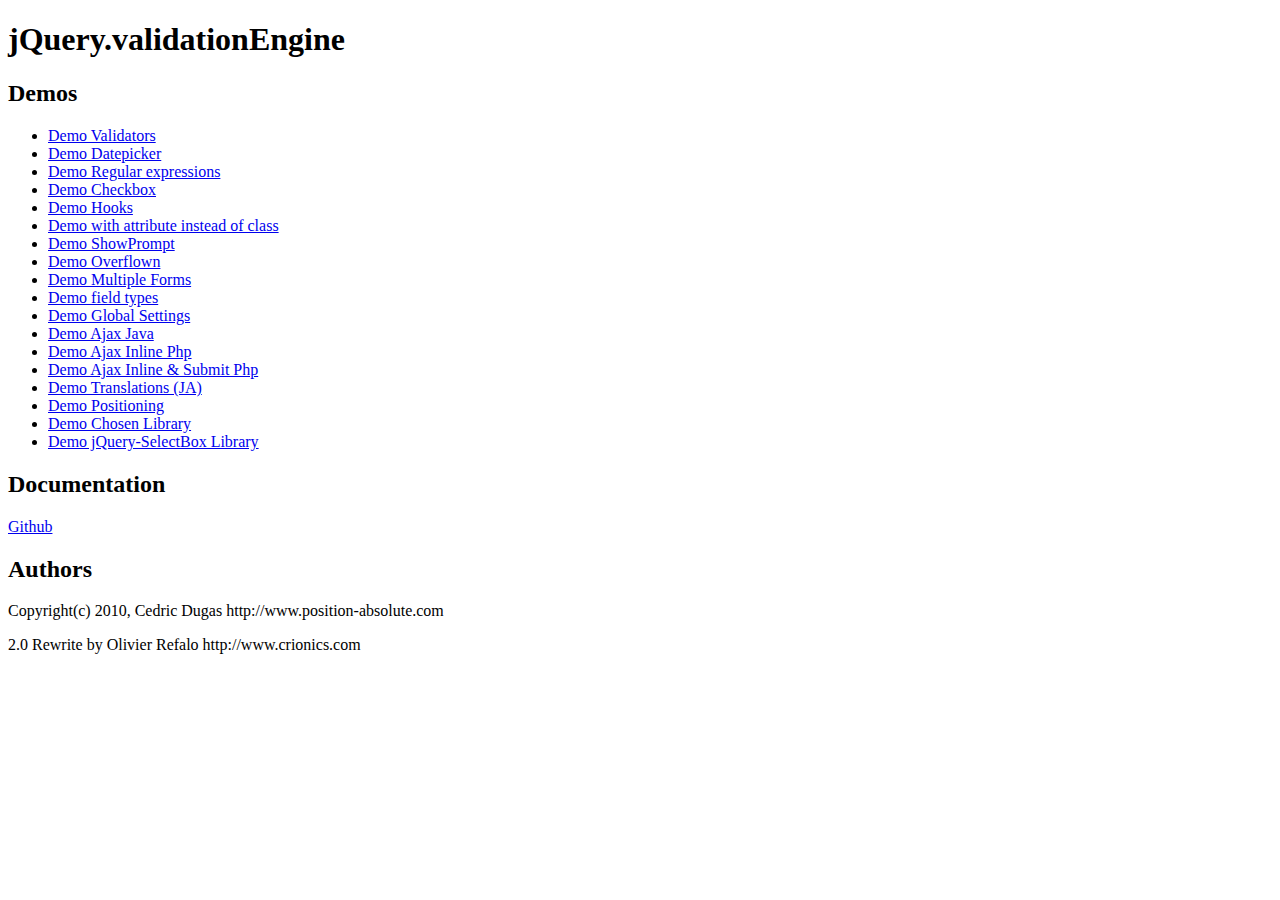
<file: class/jQuery-Validation-Engine/index.html>
<!DOCTYPE html PUBLIC "-//W3C//DTD XHTML 1.0 Strict//EN" "http://www.w3.org/TR/xhtml1/DTD/xhtml1-strict.dtd">
<html>
<head>
	<meta http-equiv="Content-type" content="text/html; charset=utf-8" />
	<title>JQuery Validation Engine</title>
</head>
<body>
	<h1>jQuery.validationEngine</h1>
	<h2>Demos</h2>
	<ul>
		<li>
			<a href="demos/demoValidators.html">Demo Validators</a>
		</li>
		<li>
			<a href="demos/demoDatepicker.html">Demo Datepicker</a>
		</li>
		<li>
			<a href="demos/demoRegExp.html">Demo Regular expressions</a>
		</li>
		<li>
			<a href="demos/demoCheckBox.html">Demo Checkbox</a>
		</li>
		<li>
			<a href="demos/demoHooks.html">Demo Hooks</a>
		</li>
		<li>
			<a href="demos/demoAttr.html">Demo with attribute instead of class</a>
		</li>
		<li>
			<a href="demos/demoShowPrompt.html">Demo ShowPrompt</a>
		</li>
		<li>
			<a href="demos/demoOverflown.html">Demo Overflown</a>
		</li>
		<li>
			<a href="demos/demoMultipleForms.html">Demo Multiple Forms</a>
		</li>
		<li>
			<a href="demos/demoFieldTypes.html">Demo field types</a>
		</li>		
		<li>
			<a href="demos/demoGlobalSettings.html">Demo Global Settings</a>
		</li>
		<li>
			<a href="demos/demoAjaxJAVA.html">Demo Ajax Java</a>
		</li>
		<li>
			<a href="demos/demoAjaxInlinePHP.html">Demo Ajax Inline Php</a>
		</li>
		<li>
			<a href="demos/demoAjaxSubmitPHP.html">Demo Ajax Inline & Submit Php</a>
		</li>
		<li>
			<a href="demos/demoValidators.ja.html">Demo Translations (JA)</a>
		</li>
		<li>
			<a href="demos/demoPositioning.html">Demo Positioning</a>
		</li>
		<li>
			<a href="demos/demoChosenLibrary.html">Demo Chosen Library</a>
		</li>
		<li>
			<a href="demos/demoSelectBoxLibrary.html">Demo jQuery-SelectBox Library</a>
		</li>
	</ul>
	<h2>Documentation</h2>
	<a href="https://github.com/posabsolute/jQuery-Validation-Engine">Github</a>
	<h2>Authors</h2>
	<p>
		Copyright(c) 2010, Cedric Dugas http://www.position-absolute.com
	</p>
	<p>
		2.0 Rewrite by Olivier Refalo http://www.crionics.com
	</p>
</body>
</html>
</file>
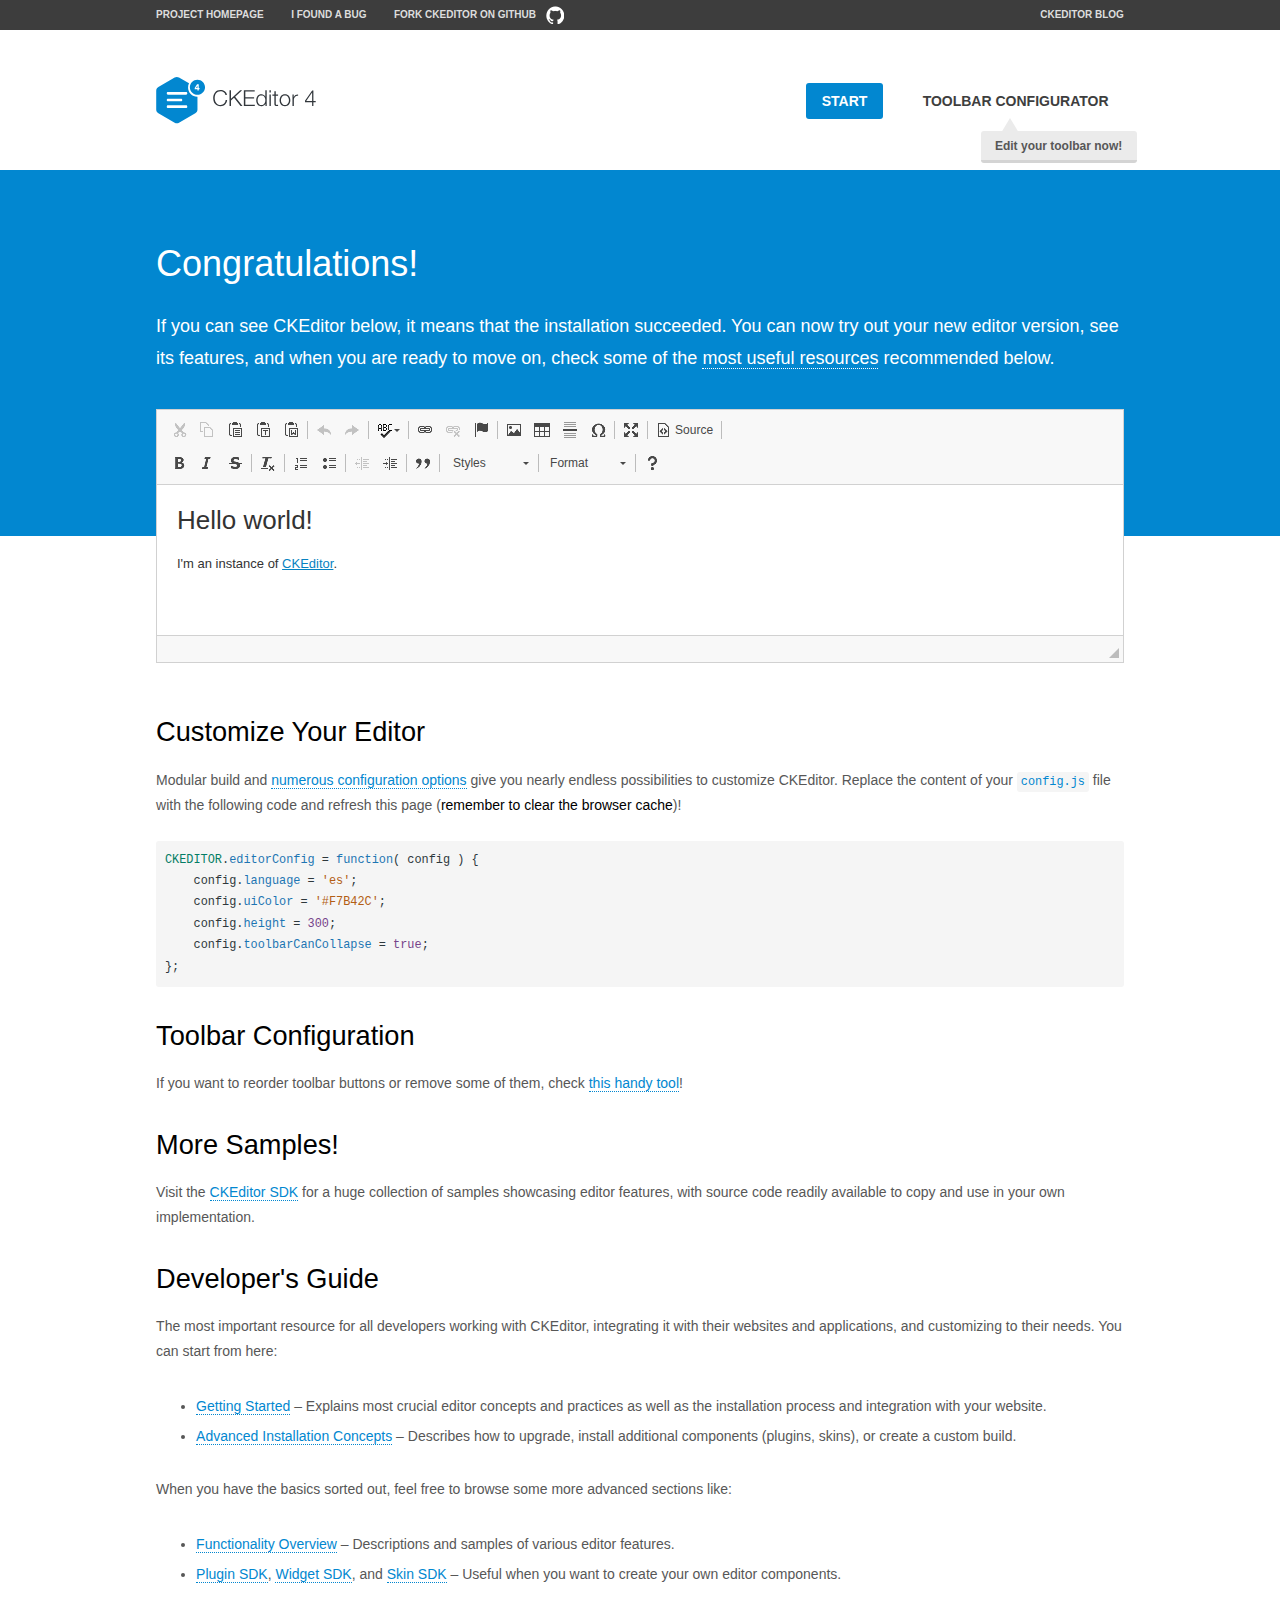
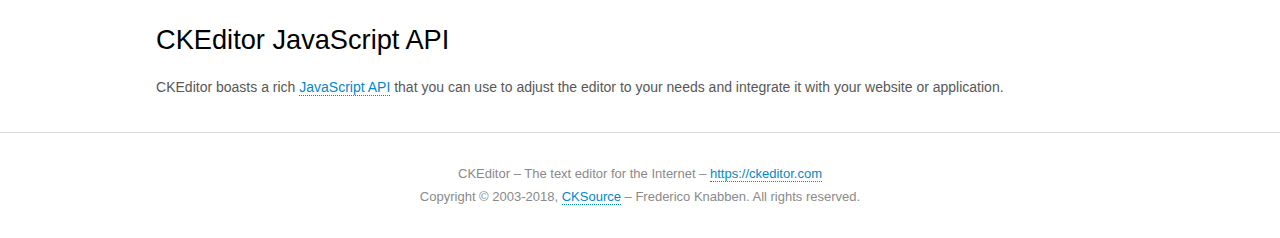
<file: class/ckeditor/samples/index.html>
<!DOCTYPE html>
<!--
Copyright (c) 2003-2018, CKSource - Frederico Knabben. All rights reserved.
For licensing, see LICENSE.md or https://ckeditor.com/legal/ckeditor-oss-license
-->
<html>
<head>
	<meta charset="utf-8">
	<title>CKEditor Sample</title>
	<script src="../ckeditor.js"></script>
	<script src="js/sample.js"></script>
	<link rel="stylesheet" href="css/samples.css">
	<link rel="stylesheet" href="toolbarconfigurator/lib/codemirror/neo.css">
</head>
<body id="main">

<nav class="navigation-a">
	<div class="grid-container">
		<ul class="navigation-a-left grid-width-70">
			<li><a href="https://ckeditor.com/ckeditor-4/">Project Homepage</a></li>
			<li><a href="https://github.com/ckeditor/ckeditor-dev/issues">I found a bug</a></li>
			<li><a href="http://github.com/ckeditor/ckeditor-dev" class="icon-pos-right icon-navigation-a-github">Fork CKEditor on GitHub</a></li>
		</ul>
		<ul class="navigation-a-right grid-width-30">
			<li><a href="https://ckeditor.com/blog/">CKEditor Blog</a></li>
		</ul>
	</div>
</nav>

<header class="header-a">
	<div class="grid-container">
		<h1 class="header-a-logo grid-width-30">
			<a href="index.html"><img src="img/logo.svg" onerror="this.src='img/logo.png'; this.onerror=null;" alt="CKEditor Sample"></a>
		</h1>

		<nav class="navigation-b grid-width-70">
			<ul>
				<li><a href="index.html" class="button-a button-a-background">Start</a></li>
				<li><a href="toolbarconfigurator/index.html" class="button-a">Toolbar configurator <span class="balloon-a balloon-a-nw">Edit your toolbar now!</span></a></li>
			</ul>
		</nav>
	</div>
</header>

<main>
	<div class="adjoined-top">
		<div class="grid-container">
			<div class="content grid-width-100">
				<h1>Congratulations!</h1>
				<p>
					If you can see CKEditor below, it means that the installation succeeded.
					You can now try out your new editor version, see its features, and when you are ready to move on, check some of the <a href="#sample-customize">most useful resources</a> recommended below.
				</p>
			</div>
		</div>
	</div>
	<div class="adjoined-bottom">
		<div class="grid-container">
			<div class="grid-width-100">
				<div id="editor">
					<h1>Hello world!</h1>
					<p>I'm an instance of <a href="https://ckeditor.com">CKEditor</a>.</p>
				</div>
			</div>
		</div>
	</div>

	<div class="grid-container">
		<div class="content grid-width-100">
			<section id="sample-customize">
				<h2>Customize Your Editor</h2>
				<p>Modular build and <a href="https://docs.ckeditor.com/ckeditor4/docs/#!/guide/dev_configuration">numerous configuration options</a> give you nearly endless possibilities to customize CKEditor. Replace the content of your <code><a href="../config.js">config.js</a></code> file with the following code and refresh this page (<strong>remember to clear the browser cache</strong>)!</p>
		<pre class="cm-s-neo CodeMirror"><code><span style="padding-right: 0.1px;"><span class="cm-variable">CKEDITOR</span>.<span class="cm-property">editorConfig</span> <span class="cm-operator">=</span> <span class="cm-keyword">function</span>( <span class="cm-def">config</span> ) {</span>
<span style="padding-right: 0.1px;"><span class="cm-tab">	</span><span class="cm-variable-2">config</span>.<span class="cm-property">language</span> <span class="cm-operator">=</span> <span class="cm-string">'es'</span>;</span>
<span style="padding-right: 0.1px;"><span class="cm-tab">	</span><span class="cm-variable-2">config</span>.<span class="cm-property">uiColor</span> <span class="cm-operator">=</span> <span class="cm-string">'#F7B42C'</span>;</span>
<span style="padding-right: 0.1px;"><span class="cm-tab">	</span><span class="cm-variable-2">config</span>.<span class="cm-property">height</span> <span class="cm-operator">=</span> <span class="cm-number">300</span>;</span>
<span style="padding-right: 0.1px;"><span class="cm-tab">	</span><span class="cm-variable-2">config</span>.<span class="cm-property">toolbarCanCollapse</span> <span class="cm-operator">=</span> <span class="cm-atom">true</span>;</span>
<span style="padding-right: 0.1px;">};</span></code></pre>
			</section>

			<section>
				<h2>Toolbar Configuration</h2>
				<p>If you want to reorder toolbar buttons or remove some of them, check <a href="toolbarconfigurator/index.html">this handy tool</a>!</p>
			</section>

			<section>
				<h2>More Samples!</h2>
				<p>Visit the <a href="https://sdk.ckeditor.com">CKEditor SDK</a> for a huge collection of samples showcasing editor features, with source code readily available to copy and use in your own implementation.</p>
			</section>

			<section>
				<h2>Developer's Guide</h2>
				<p>The most important resource for all developers working with CKEditor, integrating it with their websites and applications, and customizing to their needs. You can start from here:</p>
				<ul>
					<li><a href="https://docs.ckeditor.com/ckeditor4/docs/#!/guide/dev_installation">Getting Started</a> &ndash; Explains most crucial editor concepts and practices as well as the installation process and integration with your website.</li>
					<li><a href="https://docs.ckeditor.com/ckeditor4/docs/#!/guide/dev_advanced_installation">Advanced Installation Concepts</a> &ndash; Describes how to upgrade, install additional components (plugins, skins), or create a custom build.</li>
				</ul>
					<p>When you have the basics sorted out, feel free to browse some more advanced sections like:</p>
				<ul>
					<li><a href="https://docs.ckeditor.com/ckeditor4/docs/#!/guide/dev_features">Functionality Overview</a> &ndash; Descriptions and samples of various editor features.</li>
					<li><a href="https://docs.ckeditor.com/ckeditor4/docs/#!/guide/plugin_sdk_intro">Plugin SDK</a>, <a href="https://docs.ckeditor.com/ckeditor4/docs/#!/guide/widget_sdk_intro">Widget SDK</a>, and <a href="https://docs.ckeditor.com/ckeditor4/docs/#!/guide/skin_sdk_intro">Skin SDK</a> &ndash; Useful when you want to create your own editor components.</li>
				</ul>
			</section>

			<section>
				<h2>CKEditor JavaScript API</h2>
				<p>CKEditor boasts a rich <a href="https://docs.ckeditor.com/ckeditor4/docs/#!/api">JavaScript API</a> that you can use to adjust the editor to your needs and integrate it with your website or application.</p>
			</section>
		</div>
	</div>
</main>

<footer class="footer-a grid-container">
	<div class="grid-container">
		<p class="grid-width-100">
			CKEditor &ndash; The text editor for the Internet &ndash; <a class="samples" href="https://ckeditor.com/">https://ckeditor.com</a>
		</p>
		<p class="grid-width-100" id="copy">
			Copyright &copy; 2003-2018, <a class="samples" href="https://cksource.com/">CKSource</a> &ndash; Frederico Knabben. All rights reserved.
		</p>
	</div>
</footer>
<script>
	initSample();
</script>

</body>
</html>
</file>
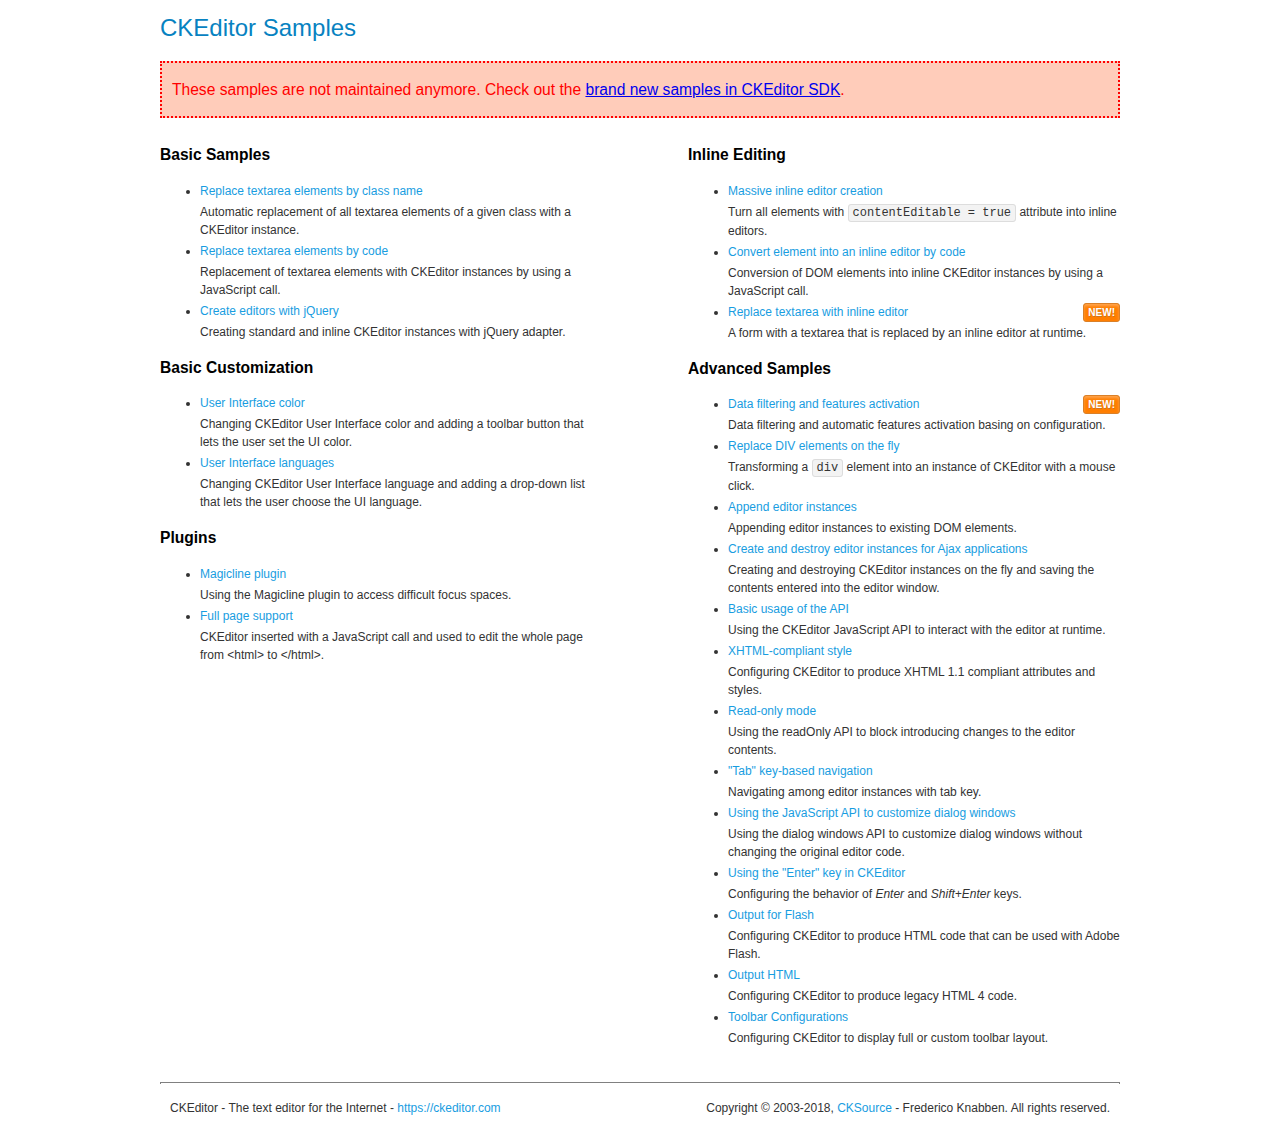
<file: class/ckeditor/samples/old/index.html>
<!DOCTYPE html>
<!--
Copyright (c) 2003-2018, CKSource - Frederico Knabben. All rights reserved.
For licensing, see LICENSE.md or https://ckeditor.com/legal/ckeditor-oss-license
-->
<html>
<head>
	<meta charset="utf-8">
	<title>CKEditor Samples</title>
	<link rel="stylesheet" href="sample.css">
</head>
<body>
	<h1 class="samples">
		CKEditor Samples
	</h1>
	<div class="warning deprecated">
		These samples are not maintained anymore. Check out the <a href="https://sdk.ckeditor.com/">brand new samples in CKEditor SDK</a>.
	</div>
	<div class="twoColumns">
		<div class="twoColumnsLeft">
			<h2 class="samples">
				Basic Samples
			</h2>
			<dl class="samples">
				<dt><a class="samples" href="replacebyclass.html">Replace textarea elements by class name</a></dt>
				<dd>Automatic replacement of all textarea elements of a given class with a CKEditor instance.</dd>

				<dt><a class="samples" href="replacebycode.html">Replace textarea elements by code</a></dt>
				<dd>Replacement of textarea elements with CKEditor instances by using a JavaScript call.</dd>

				<dt><a class="samples" href="jquery.html">Create editors with jQuery</a></dt>
				<dd>Creating standard and inline CKEditor instances with jQuery adapter.</dd>
			</dl>

			<h2 class="samples">
				Basic Customization
			</h2>
			<dl class="samples">
				<dt><a class="samples" href="uicolor.html">User Interface color</a></dt>
				<dd>Changing CKEditor User Interface color and adding a toolbar button that lets the user set the UI color.</dd>

				<dt><a class="samples" href="uilanguages.html">User Interface languages</a></dt>
				<dd>Changing CKEditor User Interface language and adding a drop-down list that lets the user choose the UI language.</dd>
			</dl>


			<h2 class="samples">Plugins</h2>
<dl class="samples">
<dt><a class="samples" href="magicline/magicline.html">Magicline plugin</a></dt>
<dd>Using the Magicline plugin to access difficult focus spaces.</dd>

<dt><a class="samples" href="wysiwygarea/fullpage.html">Full page support</a></dt>
<dd>CKEditor inserted with a JavaScript call and used to edit the whole page from &lt;html&gt; to &lt;/html&gt;.</dd>
</dl>
		</div>
		<div class="twoColumnsRight">
			<h2 class="samples">
				Inline Editing
			</h2>
			<dl class="samples">
				<dt><a class="samples" href="inlineall.html">Massive inline editor creation</a></dt>
				<dd>Turn all elements with <code>contentEditable = true</code> attribute into inline editors.</dd>

				<dt><a class="samples" href="inlinebycode.html">Convert element into an inline editor by code</a></dt>
				<dd>Conversion of DOM elements into inline CKEditor instances by using a JavaScript call.</dd>

				<dt><a class="samples" href="inlinetextarea.html">Replace textarea with inline editor</a> <span class="new">New!</span></dt>
				<dd>A form with a textarea that is replaced by an inline editor at runtime.</dd>

				
			</dl>

			<h2 class="samples">
				Advanced Samples
			</h2>
			<dl class="samples">
				<dt><a class="samples" href="datafiltering.html">Data filtering and features activation</a> <span class="new">New!</span></dt>
				<dd>Data filtering and automatic features activation basing on configuration.</dd>

				<dt><a class="samples" href="divreplace.html">Replace DIV elements on the fly</a></dt>
				<dd>Transforming a <code>div</code> element into an instance of CKEditor with a mouse click.</dd>

				<dt><a class="samples" href="appendto.html">Append editor instances</a></dt>
				<dd>Appending editor instances to existing DOM elements.</dd>

				<dt><a class="samples" href="ajax.html">Create and destroy editor instances for Ajax applications</a></dt>
				<dd>Creating and destroying CKEditor instances on the fly and saving the contents entered into the editor window.</dd>

				<dt><a class="samples" href="api.html">Basic usage of the API</a></dt>
				<dd>Using the CKEditor JavaScript API to interact with the editor at runtime.</dd>

				<dt><a class="samples" href="xhtmlstyle.html">XHTML-compliant style</a></dt>
				<dd>Configuring CKEditor to produce XHTML 1.1 compliant attributes and styles.</dd>

				<dt><a class="samples" href="readonly.html">Read-only mode</a></dt>
				<dd>Using the readOnly API to block introducing changes to the editor contents.</dd>

				<dt><a class="samples" href="tabindex.html">"Tab" key-based navigation</a></dt>
				<dd>Navigating among editor instances with tab key.</dd>


				
<dt><a class="samples" href="dialog/dialog.html">Using the JavaScript API to customize dialog windows</a></dt>
<dd>Using the dialog windows API to customize dialog windows without changing the original editor code.</dd>

<dt><a class="samples" href="enterkey/enterkey.html">Using the &quot;Enter&quot; key in CKEditor</a></dt>
<dd>Configuring the behavior of <em>Enter</em> and <em>Shift+Enter</em> keys.</dd>

<dt><a class="samples" href="htmlwriter/outputforflash.html">Output for Flash</a></dt>
<dd>Configuring CKEditor to produce HTML code that can be used with Adobe Flash.</dd>

<dt><a class="samples" href="htmlwriter/outputhtml.html">Output HTML</a></dt>
<dd>Configuring CKEditor to produce legacy HTML 4 code.</dd>

<dt><a class="samples" href="toolbar/toolbar.html">Toolbar Configurations</a></dt>
<dd>Configuring CKEditor to display full or custom toolbar layout.</dd>

			</dl>
		</div>
	</div>
	<div id="footer">
		<hr>
		<p>
			CKEditor - The text editor for the Internet - <a class="samples" href="https://ckeditor.com/">https://ckeditor.com</a>
		</p>
		<p id="copy">
			Copyright &copy; 2003-2018, <a class="samples" href="https://cksource.com/">CKSource</a> - Frederico Knabben. All rights reserved.
		</p>
	</div>
</body>
</html>
</file>
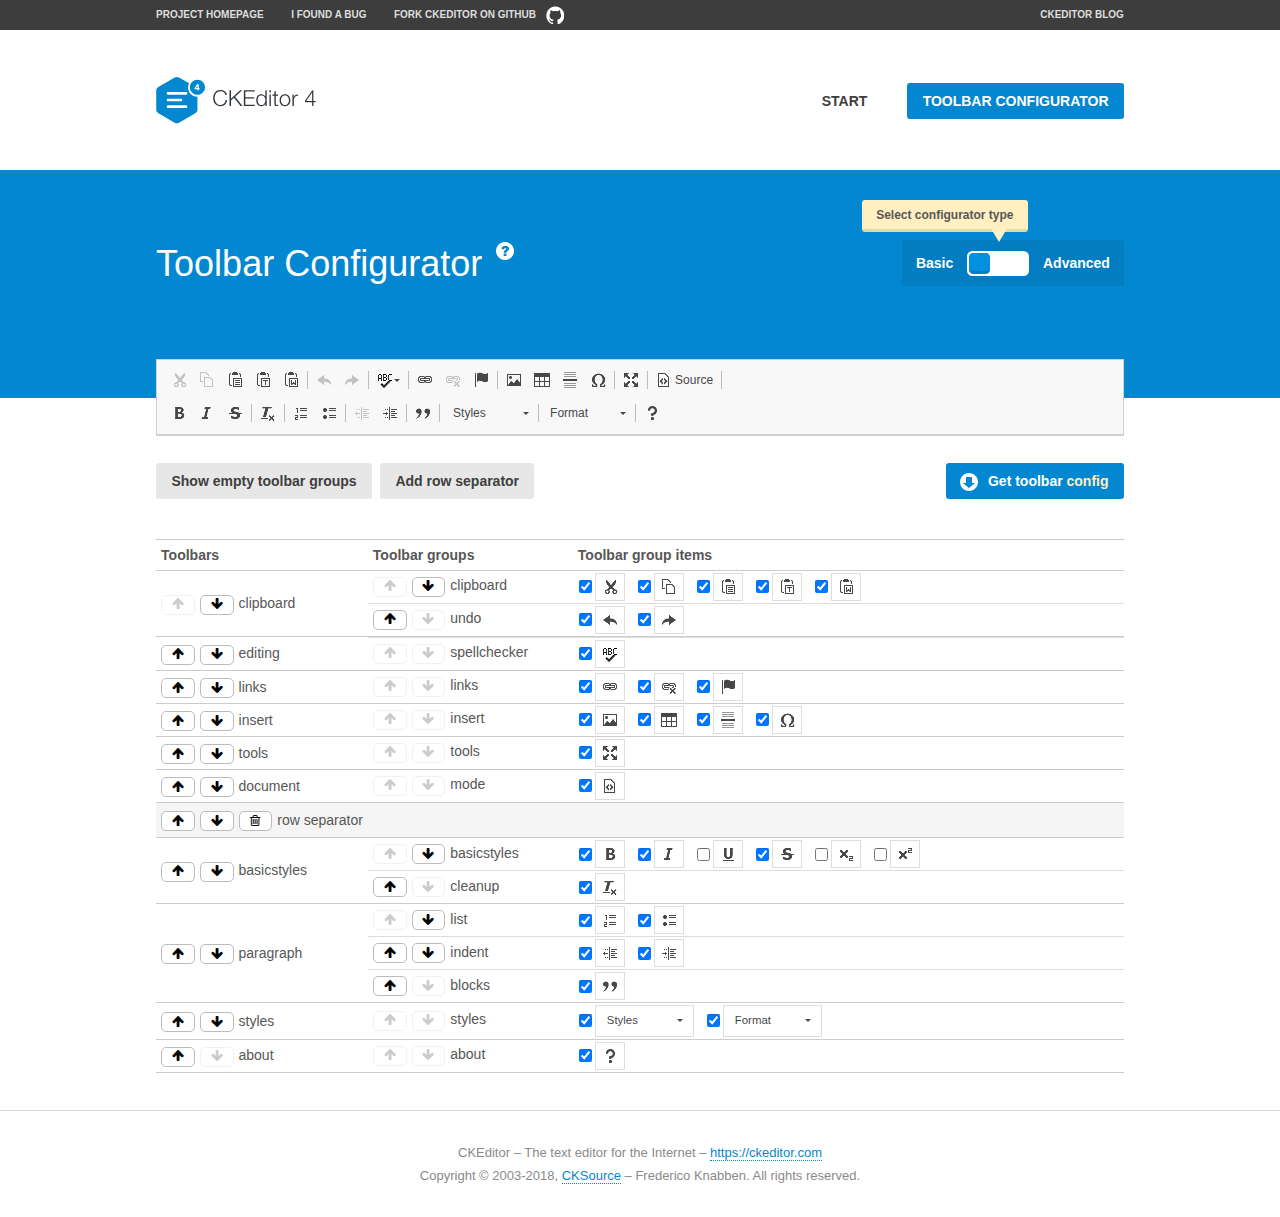
<file: class/ckeditor/samples/toolbarconfigurator/index.html>
<!DOCTYPE html>
<!--
Copyright (c) 2003-2018, CKSource - Frederico Knabben. All rights reserved.
For licensing, see LICENSE.md or https://ckeditor.com/legal/ckeditor-oss-license
-->
<!--[if IE 8]><html class="ie8"><![endif]-->
<!--[if gt IE 8]><html><![endif]-->
<!--[if !IE]><!--><html><!--<![endif]-->
<head>
	<meta charset="utf-8">
	<title>Toolbar Configurator</title>
	<script src="../../ckeditor.js"></script>
	<script>
		if ( CKEDITOR.env.ie && CKEDITOR.env.version < 9 )
			CKEDITOR.tools.enableHtml5Elements( document );
	</script>
	<link rel="stylesheet" href="lib/codemirror/codemirror.css">
	<link rel="stylesheet" href="lib/codemirror/show-hint.css">
	<link rel="stylesheet" href="lib/codemirror/neo.css">
	<link rel="stylesheet" href="css/fontello.css">
	<link rel="stylesheet" href="../css/samples.css">
</head>
<body id="toolbar">

<nav class="navigation-a">
	<div class="grid-container">
		<ul class="navigation-a-left grid-width-70">
			<li><a href="https://ckeditor.com/ckeditor-4/">Project Homepage</a></li>
			<li><a href="https://github.com/ckeditor/ckeditor-dev/issues">I found a bug</a></li>
			<li><a href="http://github.com/ckeditor/ckeditor-dev" class="icon-pos-right icon-navigation-a-github">Fork CKEditor on GitHub</a></li>
		</ul>
		<ul class="navigation-a-right grid-width-30">
			<li><a href="https://ckeditor.com/blog/">CKEditor Blog</a></li>
		</ul>
	</div>
</nav>

<header class="header-a">
	<div class="grid-container">
		<h1 class="header-a-logo grid-width-30">
			<a href="../index.html"><img src="../img/logo.svg" onerror="this.src='../img/logo.png'; this.onerror=null;" alt="CKEditor Logo"></a>
		</h1>
		<nav class="navigation-b grid-width-70">
			<ul>
				<li><a href="../index.html"  class="button-a">Start</a></li>
				<li><a href="index.html"  class="button-a button-a-background">Toolbar configurator</a></li>
			</ul>
		</nav>
	</div>
</header>

<main>
	<div class="adjoined-top">
		<div class="grid-container">
			<div class="content grid-width-100">
				<div class="grid-container-nested">
					<h1 class="grid-width-60">
						Toolbar Configurator
						<a href="#help-content" type="button" title="Configurator help" id="help" class="button-a button-a-background button-a-no-text icon-pos-left icon-question-mark">Help</a>
					</h1>

					<div class="grid-width-40 grid-switch-magic">
						<div class="switch">
							<span class="balloon-a balloon-a-se">Select configurator type</span>
							<input type="radio" name="radio" data-num="1" id="radio-basic" />
							<input type="radio" name="radio" data-num="2" id="radio-advanced" />
							<label data-for="1" for="radio-basic">Basic</label>
							<span class="switch-inner">
								<span class="handler"></span>
							</span>
							<label data-for="2" for="radio-advanced">Advanced</label>
						</div>
					</div>
				</div>
			</div>
		</div>
	</div>
	<div class="adjoined-bottom">
		<div class="grid-container">
			<div class="grid-width-100">
				<div class="editors-container">
					<div id="editor-basic"></div>
					<div id="editor-advanced"></div>
				</div>
			</div>
		</div>
	</div>

	<div class="grid-container configurator">
		<div class="content grid-width-100">
			<div class="configurator">
				<div>
					<div id="toolbarModifierWrapper"></div>
				</div>
			</div>
		</div>
	</div>

	<div id="help-content">
		<div class="grid-container">
			<div class="grid-width-100">
				<h2>What Am I Doing Here?</h2>

				<div class="grid-container grid-container-nested">
					<div class="basic">
						<div class="grid-width-50">
							<p>Arrange <a href="https://docs.ckeditor.com/ckeditor4/docs/#!/api/CKEDITOR.config-cfg-toolbarGroups">toolbar groups</a>, toggle <a href="https://docs.ckeditor.com/ckeditor4/docs/#!/api/CKEDITOR.config-cfg-removeButtons">button visibility</a> according to your needs and get your toolbar configuration.</p>
							<p>You can replace the content of the <a href="../../config.js"><code>config.js</code></a> file with the generated configuration. If you already set some configuration options you will need to merge both configurations.</p>
						</div>
						<div class="grid-width-50">
							<p>Read more about different ways of <a href="https://docs.ckeditor.com/ckeditor4/docs/#!/guide/dev_configuration">setting configuration</a> and do not forget about <strong>clearing browser cache</strong>.</p>
							<p>Arranging toolbar groups is the recommended way of configuring the toolbar, but if you need more freedom you can use the <a href="#advanced">advanced configurator</a>.</p>
						</div>
					</div>
					<div class="advanced" style="display: none;">
						<div class="grid-width-50">
							<p>With this code editor you can edit your <a href="https://docs.ckeditor.com/ckeditor4/docs/#!/api/CKEDITOR.config-cfg-toolbar">toolbar configuration</a> live.</p>
							<p>You can replace the content of the <a href="../../config.js"><code>config.js</code></a> file with the generated configuration. If you already set some configuration options you will need to merge both configurations.</p>
						</div>
						<div class="grid-width-50">
							<p>Read more about different ways of <a href="https://docs.ckeditor.com/ckeditor4/docs/#!/guide/dev_configuration">setting configuration</a> and do not forget about <strong>clearing browser cache</strong>.</p>
						</div>
					</div>
				</div>

				<p class="grid-container grid-container-nested">
					<button type="button" class="help-content-close grid-width-100 button-a button-a-background">Got it. Let's play!</button>
				</p>
			</div>
		</div>
	</div>
</main>

<footer class="footer-a grid-container">
	<p class="grid-width-100">
		CKEditor &ndash; The text editor for the Internet &ndash; <a class="samples" href="https://ckeditor.com/">https://ckeditor.com</a>
	</p>
	<p class="grid-width-100" id="copy">
		Copyright &copy; 2003-2018, <a class="samples" href="https://cksource.com/">CKSource</a> &ndash; Frederico Knabben. All rights reserved.
	</p>
</footer>

<script src="lib/codemirror/codemirror.js"></script>
<script src="lib/codemirror/javascript.js"></script>
<script src="lib/codemirror/show-hint.js"></script>

<script src="js/fulltoolbareditor.js"></script>
<script src="js/abstracttoolbarmodifier.js"></script>
<script src="js/toolbarmodifier.js"></script>
<script src="js/toolbartextmodifier.js"></script>
<script src="../js/sf.js"></script>

<script>
	( function() {
		'use strict';

		var mode = ( window.location.hash.substr( 1 ) === 'advanced' ) ? 'advanced' : 'basic',
			configuratorSection = CKEDITOR.document.findOne( 'main > .grid-container.configurator' ),
			basicInstruction = CKEDITOR.document.findOne( '#help-content .basic' ),
			advancedInstruction = CKEDITOR.document.findOne( '#help-content .advanced' ),

			// Configurator mode switcher.
			modeSwitchBasic = CKEDITOR.document.getById( 'radio-basic' ),
			modeSwitchAdvanced = CKEDITOR.document.getById( 'radio-advanced' );

		// Initial setup
		function updateSwitcher() {
			if ( mode === 'advanced' ) {
				modeSwitchAdvanced.$.checked = true;
			} else {
				modeSwitchBasic.$.checked = true;
			}
		}

		updateSwitcher();

		CKEDITOR.document.getWindow().on( 'hashchange', function( e ) {
			var hash = window.location.hash.substr( 1 );
			if ( !( hash === 'advanced' || hash === 'basic' ) ) {
				return;
			}
			mode = hash;
			onToolbarsDone( mode );
		} );

		CKEDITOR.document.getWindow().on( 'resize', function() {
			updateToolbar( ( mode === 'basic' ? toolbarModifier : toolbarTextModifier )[ 'editorInstance' ] );
		} );

		function onRefresh( modifier ) {
			modifier = modifier || this;

			if ( mode === 'basic' && modifier instanceof ToolbarConfigurator.ToolbarTextModifier ) {
				return;
			}

			// CodeMirror container becomes visible, so we need to refresh and to avoid rendering problems.
			if ( mode === 'advanced' && modifier instanceof ToolbarConfigurator.ToolbarTextModifier ) {
				modifier.codeContainer.refresh();
			}

			updateToolbar( modifier.editorInstance );
		}

		function updateToolbar( editor ) {
			var editorContainer = editor.container;

			// Not always editor is loaded.
			if ( !editorContainer ) {
				return;
			}

			var displayStyle = editorContainer.getStyle( 'display' );

			editorContainer.setStyle( 'display', 'block' );

			var newHeight = editorContainer.getSize( 'height' );

			var newMarginTop = parseInt( editorContainer.getComputedStyle( 'margin-top' ), 10 );
			newMarginTop = ( isNaN( newMarginTop ) ? 0 : Number( newMarginTop ) );

			var newMarginBottom = parseInt( editorContainer.getComputedStyle( 'margin-bottom' ), 10 );
			newMarginBottom = ( isNaN( newMarginBottom ) ? 0 : Number( newMarginBottom ) );

			var result = newHeight + newMarginTop + newMarginBottom;

			editorContainer.setStyle( 'display', displayStyle );

			editor.container.getAscendant( 'div' ).setStyle( 'height', result + 'px' );
		}

		var toolbarModifier = new ToolbarConfigurator.ToolbarModifier( 'editor-basic' );

		var done = 0;
		toolbarModifier.init( onToolbarInit );
		toolbarModifier.onRefresh = onRefresh;

		CKEDITOR.document.getById( 'toolbarModifierWrapper' ).append( toolbarModifier.mainContainer );

		var toolbarTextModifier = new ToolbarConfigurator.ToolbarTextModifier( 'editor-advanced' );
		toolbarTextModifier.init( onToolbarInit );
		toolbarTextModifier.onRefresh = onRefresh;

		function onToolbarInit() {
			if ( ++done === 2 ) {
				onToolbarsDone();

				positionSticky.watch( CKEDITOR.document.findOne( '.toolbar' ), function() {
					return mode === 'advanced';
				} );
			}
		}

		function onToolbarsDone() {
			if ( mode === 'basic' ) {
				toggleModeBasic( false );
			} else {
				toggleModeAdvanced( false );
			}

			updateSwitcher();

			setTimeout( function() {
				CKEDITOR.document.findOne( '.editors-container' ).addClass( 'active' );
				CKEDITOR.document.findOne( '#toolbarModifierWrapper' ).addClass( 'active' );
			}, 200 );
		}

		CKEDITOR.document.getById( 'toolbarModifierWrapper' ).append( toolbarTextModifier.mainContainer );

		function toogleModeSwitch( onElement, offElement, onModifier, offModifier ) {
			onElement.addClass( 'fancy-button-active' );
			offElement.removeClass( 'fancy-button-active' );

			onModifier.showUI();
			offModifier.hideUI();
		}

		function toggleModeBasic( callOnRefresh ) {
			callOnRefresh = ( callOnRefresh !== false );
			mode = 'basic';
			window.location.hash = '#basic';
			toogleModeSwitch( modeSwitchBasic, modeSwitchAdvanced, toolbarModifier, toolbarTextModifier );

			configuratorSection.removeClass( 'freed-width' );
			basicInstruction.show();
			advancedInstruction.hide();

			callOnRefresh && onRefresh( toolbarModifier );
		}

		function toggleModeAdvanced( callOnRefresh ) {
			callOnRefresh = ( callOnRefresh !== false );
			mode = 'advanced';
			window.location.hash = '#advanced';
			toogleModeSwitch( modeSwitchAdvanced, modeSwitchBasic, toolbarTextModifier, toolbarModifier );

			configuratorSection.addClass( 'freed-width' );
			advancedInstruction.show();
			basicInstruction.hide();

			callOnRefresh && onRefresh( toolbarTextModifier );
		}

		modeSwitchBasic.on( 'click', toggleModeBasic );
		modeSwitchAdvanced.on( 'click', toggleModeAdvanced );

		//
		// Position:sticky for the toolbar.
		//

		// Will make elements behave like they were styled with position:sticky.
		var positionSticky = {
			// Store object: {
			// 		element: CKEDITOR.dom.element, // Element which will float.
			// 		placeholder: CKEDITOR.dom.element, // Placeholder which is place to prevent page bounce.
			// 		isFixed: boolean // Whether element float now.
			// }
			watched: [],

			active: [],

			staticContainer: null,

			init: function() {
				var element = CKEDITOR.dom.element.createFromHtml(
					'<div class="staticContainer">' +
						'<div class="grid-container" >' +
							'<div class="grid-width-100">' +
								'<div class="inner"></div>' +
							'</div>' +
						'</div>' +
					'</div>' );

				this.staticContainer = element.findOne( '.inner' );

				CKEDITOR.document.getBody().append( element );
			},

			watch: function( element, preventFunc ) {
				this.watched.push( {
					element: element,
					placeholder: new CKEDITOR.dom.element( 'div' ),
					isFixed: false,
					preventFunc: preventFunc
				} );
			},

			checkAll: function() {
				for ( var i = 0; i < this.watched.length; i++ ) {
					this.check( this.watched[ i ] );
				}
			},

			check: function( element ) {
				var isFixed = element.isFixed;
				var shouldBeFixed = this.shouldBeFixed( element );

				// Nothing to be done.
				if ( isFixed === shouldBeFixed ) {
					return;
				}

				var placeholder = element.placeholder;

				if ( isFixed ) {
					// Unfixing.

					element.element.insertBefore( placeholder );
					placeholder.remove();

					element.element.removeStyle( 'margin' );

					this.active.splice( CKEDITOR.tools.indexOf( this.active, element ), 1 );

				} else {
					// Fixing.
					placeholder.setStyle( 'width', element.element.getSize( 'width' ) + 'px' );
					placeholder.setStyle( 'height', element.element.getSize( 'height' ) + 'px' );
					placeholder.setStyle( 'margin-bottom', element.element.getComputedStyle( 'margin-bottom' ) );
					placeholder.setStyle( 'display', element.element.getComputedStyle( 'display' ) );
					placeholder.insertAfter( element.element );

					this.staticContainer.append( element.element );

					this.active.push( element );
				}

				element.isFixed = !element.isFixed;
			},

			shouldBeFixed: function( element ) {
				if ( element.preventFunc && element.preventFunc() ) {
					return false;
				}

				// If element is already fixed we are checking it's placeholder.
				var related = ( element.isFixed ? element.placeholder : element.element ),
					clientRect = related.$.getBoundingClientRect(),
					staticHeight = this.staticContainer.getSize('height' ),
					elemHeight = element.element.getSize( 'height' );

				if ( element.isFixed ) {
					return ( clientRect.top + elemHeight < staticHeight );
				} else {
					return ( clientRect.top < staticHeight );
				}
			}
		};

		positionSticky.init();

		CKEDITOR.document.getWindow().on( 'scroll',
			new CKEDITOR.tools.eventsBuffer( 100, positionSticky.checkAll, positionSticky ).input
		);

		// Make the toolbar sticky.
		positionSticky.watch( CKEDITOR.document.findOne( '.editors-container' ) );

		// Help button and help-content.
		( function() {
			var helpButton = CKEDITOR.document.getById( 'help' ),
				helpContent = CKEDITOR.document.getById( 'help-content' );

			// Don't show help button on IE8 because it's unsupported by Pico Modal.
			if ( CKEDITOR.env.ie && CKEDITOR.env.version == 8 ) {
				helpButton.hide();
			} else {
				// Display help modal when the button is clicked.
				helpButton.on( 'click', function( evt ) {
					SF.modal( {
						// Clone modal content from DOM.
						content: helpContent.getHtml(),

						afterCreate: function( modal ) {
							// Enable modal content button to close the modal.
							new CKEDITOR.dom.element( modal.modalElem() ).findOne( '.help-content-close' ).once( 'click', modal.close );
						}
					} ).show();
				} );
			}
		} )();
	} )();
</script>
</body>
</html>
</file>
<file: class/ckeditor/samples/css/samples.css>
/**
 * @license Copyright (c) 2003-2018, CKSource - Frederico Knabben. All rights reserved.
 * For licensing, see LICENSE.md or https://ckeditor.com/legal/ckeditor-oss-license
 */
@media (max-width: 900px) {
  .global-is-mobile-hidden {
    display: none !important;
  }
}
article,
aside,
details,
figcaption,
figure,
footer,
header,
hgroup,
main,
menu,
nav,
section {
  display: block;
}
body,
html {
  margin: 0;
  padding: 0;
  font: 16px / 1.8 Arial, 'Helvetica Neue', Helvetica, sans-serif;
  font-weight: 300;
  color: #575757;
}
.grid-width-10 {
  width: 10%;
}
.grid-width-20 {
  width: 20%;
}
.grid-width-30 {
  width: 30%;
}
.grid-width-40 {
  width: 40%;
}
.grid-width-50 {
  width: 50%;
}
.grid-width-60 {
  width: 60%;
}
.grid-width-70 {
  width: 70%;
}
.grid-width-80 {
  width: 80%;
}
.grid-width-90 {
  width: 90%;
}
.grid-width-100 {
  width: 100%;
}
@media (max-width: 900px) {
  .grid-width-10,
  .grid-width-20,
  .grid-width-30,
  .grid-width-40,
  .grid-width-50,
  .grid-width-60,
  .grid-width-70,
  .grid-width-80,
  .grid-width-90,
  .grid-width-100 {
    width: 100%;
  }
}
*[class*="grid-width"] {
  -webkit-box-sizing: border-box;
  -moz-box-sizing: border-box;
  box-sizing: border-box;
  padding-left: 4%;
  padding-right: 4%;
  float: left;
}
*[class*="grid-width"]:after,
.grid-container:after,
*[class*="grid-width"]:before,
.grid-container:before {
  content: '';
  display: block;
  overflow: hidden;
  visibility: hidden;
  font-size: 0;
  line-height: 0;
  width: 0;
  height: 0;
}
*[class*="grid-width"]:after,
.grid-container:after {
  clear: both;
}
.grid-container {
  -webkit-box-sizing: border-box;
  -moz-box-sizing: border-box;
  box-sizing: border-box;
  margin-left: auto;
  margin-right: auto;
}
.grid-container-nested *[class*="grid-width"]:first-child {
  padding-left: 0;
}
.grid-container-nested *[class*="grid-width"]:last-child {
  padding-right: 0;
}
@media (max-width: 900px) {
  .grid-container-nested *[class*="grid-width"]:first-child {
    padding-left: 4%;
  }
  .grid-container-nested *[class*="grid-width"]:last-child {
    padding-right: 4%;
  }
}
.header-a {
  min-height: 140px;
  overflow: hidden;
}
.header-a .header-a-logo {
  margin: 40px 0 0;
}
@media (max-width: 900px) {
  .header-a .header-a-logo {
    text-align: center;
  }
}
.header-a .header-a-logo img {
  border: transparent;
}
.navigation-a {
  height: 30px;
  background: #3D3D3D;
  position: absolute;
  left: 0;
  right: 0;
  top: 0;
  padding: 0;
  overflow: hidden;
}
@media (max-width: 900px) {
  .navigation-a {
    text-align: center;
  }
}
.navigation-a ul {
  list-style: none;
  margin: 0;
  overflow: hidden;
}
.navigation-a ul li,
.navigation-a ul li a {
  display: inline-block;
}
@media (max-width: 900px) {
  .navigation-a ul {
    width: auto;
    text-overflow: ellipsis;
    white-space: nowrap;
    display: inline-block;
    float: none;
  }
  .navigation-a ul:before,
  .navigation-a ul:after {
    display: none;
  }
}
.navigation-a ul.navigation-a-left {
  text-align: left;
}
@media (max-width: 900px) {
  .navigation-a ul.navigation-a-left {
    padding-right: 0;
  }
}
.navigation-a ul.navigation-a-right {
  text-align: right;
}
@media (max-width: 900px) {
  .navigation-a ul.navigation-a-right {
    padding-left: 23px;
  }
}
.navigation-a ul li + li {
  margin-left: 23px;
}
.navigation-a ul li a {
  font-size: 10px;
  font-size: 0.625rem;
  line-height: 18px;
  line-height: 1.13rem;
  line-height: 30px;
  float: left;
  color: #ddd;
  font-weight: bold;
  text-decoration: none;
  text-transform: uppercase;
}
.navigation-a ul li a:hover {
  cursor: pointer;
  color: #fff;
}
.icon-navigation-a-github:before,
.icon-navigation-a-github:after {
  background-image: url("[data-uri]");
}
.navigation-b {
  text-align: right;
  margin: 52px 0 0;
  overflow: visible;
}
@media (max-width: 900px) {
  .navigation-b {
    text-align: center;
    margin-top: 20px;
    padding: 0;
  }
}
.navigation-b ul {
  padding: 0;
  list-style: none;
  margin: 0;
  overflow: visible;
}
.navigation-b ul li,
.navigation-b ul li a {
  display: inline-block;
}
@media (max-width: 900px) {
  .navigation-b ul {
    display: table;
    width: 100%;
    padding-bottom: 1.5em;
  }
}
@media (max-width: 900px) {
  .navigation-b ul li {
    display: table-row;
  }
}
.navigation-b ul li + li {
  margin-left: 20px;
}
@media (max-width: 900px) {
  .navigation-b ul li + li {
    margin-left: 0;
  }
}
.navigation-b ul li a {
  -webkit-box-sizing: border-box;
  -moz-box-sizing: border-box;
  box-sizing: border-box;
  text-transform: uppercase;
  text-decoration: none;
  outline: none;
}
@media (max-width: 900px) {
  .navigation-b ul li a {
    width: 100%;
    -webkit-border-radius: 0;
    -webkit-background-clip: padding-box;
    -moz-border-radius: 0;
    -moz-background-clip: padding;
    border-radius: 0;
    background-clip: padding-box;
  }
}
.footer-a {
  font-size: 13px;
  font-size: 0.8125rem;
  line-height: 23.4px;
  line-height: 1.46rem;
  padding-top: 2.25em;
  padding-bottom: 2.25em;
  overflow: hidden;
  color: #8a8a8a;
}
.footer-a a {
  color: #0287D0;
  text-decoration: none;
  border-bottom: 1px dotted #0287D0;
}
.footer-a a:hover {
  color: #0277b7;
}
.footer-a p {
  margin: 0;
  display: inline-block;
  text-align: center;
}
.content {
  font-size: 14px;
  font-size: 0.875rem;
  line-height: 25.2px;
  line-height: 1.57rem;
  overflow: hidden;
  padding-top: 1.5em;
  padding-bottom: 1.5em;
}
.content p {
  margin: 0.75em 0;
}
.content ul,
.content ol,
.content pre,
.content blockquote,
.content textarea:not([class^="cke"]),
.content .cke {
  margin: 1.875em 0;
}
.content code,
.content kbd {
  -webkit-border-radius: 3px;
  -webkit-background-clip: padding-box;
  -moz-border-radius: 3px;
  -moz-background-clip: padding;
  border-radius: 3px;
  background-clip: padding-box;
  padding: 3px 4px;
}
.content pre,
.content code,
.content kbd,
.content blockquote {
  background: #f5f5f5;
}
.content blockquote,
.content pre {
  background: none;
  border-left: 4px solid #0287D0;
  padding: 1.5em 2.25em;
}
.content p a,
.content ul a,
.content ol a,
.content blockquote a,
.content h1 a,
.content h2 a,
.content h3 a,
.content h4 a,
.content h5 a {
  color: #0287D0;
  text-decoration: none;
  border-bottom: 1px dotted #0287D0;
}
.content p a:hover,
.content ul a:hover,
.content ol a:hover,
.content blockquote a:hover,
.content h1 a:hover,
.content h2 a:hover,
.content h3 a:hover,
.content h4 a:hover,
.content h5 a:hover {
  color: #0277b7;
}
.content h1,
.content h2,
.content h3,
.content h4,
.content h5 {
  color: #000;
  font-weight: 100;
}
.content h1 code,
.content h2 code,
.content h3 code,
.content h4 code,
.content h5 code,
.content h1 kbd,
.content h2 kbd,
.content h3 kbd,
.content h4 kbd,
.content h5 kbd {
  font-size: inherit;
}
.content h1 a.content-heading-anchor,
.content h2 a.content-heading-anchor,
.content h3 a.content-heading-anchor,
.content h4 a.content-heading-anchor,
.content h5 a.content-heading-anchor {
  font-weight: 100;
  vertical-align: middle;
  opacity: 0;
  border: 0;
}
.content h1:hover a.content-heading-anchor,
.content h2:hover a.content-heading-anchor,
.content h3:hover a.content-heading-anchor,
.content h4:hover a.content-heading-anchor,
.content h5:hover a.content-heading-anchor {
  opacity: 1;
}
.content h1:target a,
.content h2:target a,
.content h3:target a,
.content h4:target a,
.content h5:target a {
  -webkit-animation: targetLinkOpacity 0.5s linear alternate;
  -moz-animation: targetLinkOpacity 0.5s linear alternate;
  -o-animation: targetLinkOpacity 0.5s linear alternate;
  animation: targetLinkOpacity 0.5s linear alternate;
  opacity: 1;
}
.content input,
.content select,
.content textarea:not([class^="cke"]) {
  -webkit-border-radius: 3px;
  -webkit-background-clip: padding-box;
  -moz-border-radius: 3px;
  -moz-background-clip: padding;
  border-radius: 3px;
  background-clip: padding-box;
  -webkit-box-shadow: inset 0 1px 1px rgba(0, 0, 0, 0.08);
  -moz-box-shadow: inset 0 1px 1px rgba(0, 0, 0, 0.08);
  box-shadow: inset 0 1px 1px rgba(0, 0, 0, 0.08);
  font: inherit;
  color: inherit;
  border: 1px solid #D9D9D9;
  padding: .2em .5em;
}
.content input:focus,
.content select:focus,
.content textarea:not([class^="cke"]):focus {
  border-color: #66afe9;
  outline: 0;
  -webkit-box-shadow: inset 0 1px 1px rgba(0, 0, 0, 0.08), 0 0 8px #93c6ef;
  -moz-box-shadow: inset 0 1px 1px rgba(0, 0, 0, 0.08), 0 0 8px #93c6ef;
  box-shadow: inset 0 1px 1px rgba(0, 0, 0, 0.08), 0 0 8px #93c6ef;
}
.content abbr {
  border-bottom: 1px dotted #666;
  cursor: pointer;
}
.content blockquote {
  font-style: italic;
  font-family: Georgia, Times, "Times New Roman", serif;
  font-size: 16px;
  font-size: 1rem;
  line-height: 28.8px;
  line-height: 1.8rem;
}
.content em {
  font-style: italic;
}
.content h1 {
  font-size: 36px;
  font-size: 2.25rem;
  line-height: 64.8px;
  line-height: 4.05rem;
  margin: 1.125em 0 0;
}
.content h2 {
  font-size: 27.2px;
  font-size: 1.7rem;
  line-height: 48.96px;
  line-height: 3.06rem;
  margin: 0.9em 0 0;
}
.content h3 {
  font-size: 24px;
  font-size: 1.5rem;
  line-height: 43.2px;
  line-height: 2.7rem;
  font-weight: 500;
  margin: 0.75em 0 0;
}
.content h4 {
  font-size: 19.2px;
  font-size: 1.2rem;
  line-height: 34.56px;
  line-height: 2.16rem;
  font-weight: 500;
  margin: 0.75em 0 0;
}
.content h5 {
  font-size: 17.6px;
  font-size: 1.1rem;
  line-height: 31.68px;
  line-height: 1.98rem;
  font-weight: 500;
  margin: 0.75em 0 0;
}
.content hr {
  border: 0;
  border-top: 4px solid #D9D9D9;
  margin: 1.5em 0;
}
.content input[type="text"] {
  height: 1.8em;
  line-height: 1.8em;
}
.content input[type="button"] {
  -webkit-appearance: button;
  -moz-appearance: button;
  appearance: button;
}
.content kbd {
  font-size: 12px;
  font-size: 0.75rem;
  line-height: 21.6px;
  line-height: 1.35rem;
  font-family: Arial, 'Helvetica Neue', Helvetica, sans-serif;
  padding: 2px 6px;
  -webkit-box-shadow: 0 0 4px #fff inset, 0 2px 0 #D9D9D9;
  -moz-box-shadow: 0 0 4px #fff inset, 0 2px 0 #D9D9D9;
  box-shadow: 0 0 4px #fff inset, 0 2px 0 #D9D9D9;
}
.content p img {
  vertical-align: middle;
}
.content p pre {
  padding: 1.5em;
}
.content pre {
  padding: 0;
  border: 0;
  tab-size: 4;
  -o-tab-size: 4;
  -moz-tab-size: 4;
}
.content pre,
.content code {
  font-size: 11.89px;
  font-size: 0.743rem;
  line-height: 21.4px;
  line-height: 1.34rem;
  font-family: Consolas, Menlo, Monaco, Lucida Console, Liberation Mono, DejaVu Sans Mono, Bitstream Vera Sans Mono, Courier New, monospace, serif;
}
.content pre a,
.content code a {
  border: 0;
}
.content pre code {
  padding: 0.75em;
  display: block;
}
.content strong {
  color: #000;
}
.content ul ul,
.content ol ul,
.content ul ol,
.content ol ol {
  margin: 0.75em 0;
}
.content ul li,
.content ol li {
  font-size: 14px;
  font-size: 0.875rem;
  line-height: 30.24px;
  line-height: 1.89rem;
}
.content textarea:not([class^="cke"]) {
  width: 100%;
}
.content div.todo {
  border: 2px dotted #444;
  padding: 10px;
  margin: 60px 0 10px 0;
  /* Remove me some day */
}
.content div.todo:before {
  content: "TODO";
  font-weight: bold;
}
body a.button-a,
body button.button-a,
body input.button-a {
  -webkit-border-radius: 3px;
  -webkit-background-clip: padding-box;
  -moz-border-radius: 3px;
  -moz-background-clip: padding;
  border-radius: 3px;
  background-clip: padding-box;
  font-size: 14px;
  font-size: 0.875rem;
  line-height: 25.2px;
  line-height: 1.57rem;
  height: 36px;
  line-height: 36px;
  padding: 0 1.1em;
  font-weight: 700;
  color: #3e3e3e;
  white-space: nowrap;
  text-decoration: none;
  display: inline-block;
  cursor: pointer;
  border: 0;
  vertical-align: middle;
  margin: 1px 0;
  background: transparent;
}
body a.button-a.icon-pos-left,
body button.button-a.icon-pos-left,
body input.button-a.icon-pos-left {
  padding-left: .8em;
}
body a.button-a.icon-pos-right,
body button.button-a.icon-pos-right,
body input.button-a.icon-pos-right {
  padding-right: .8em;
}
body a.button-a.button-a-no-text,
body button.button-a.button-a-no-text,
body input.button-a.button-a-no-text {
  -webkit-border-radius: 100px;
  -webkit-background-clip: padding-box;
  -moz-border-radius: 100px;
  -moz-background-clip: padding;
  border-radius: 100px;
  background-clip: padding-box;
  width: 36px;
  padding: 0;
  text-indent: -999px;
  overflow: hidden;
  position: relative;
  text-align: center;
}
body a.button-a.button-a-no-text:before,
body button.button-a.button-a-no-text:before,
body input.button-a.button-a-no-text:before {
  position: absolute;
  left: 50%;
  top: 50%;
  margin: -9px 0 0 -9px;
}
@media (max-width: 900px) {
  body a.button-a.button-a-mobile-collapsed,
  body button.button-a.button-a-mobile-collapsed,
  body input.button-a.button-a-mobile-collapsed {
    -webkit-border-radius: 100px;
    -webkit-background-clip: padding-box;
    -moz-border-radius: 100px;
    -moz-background-clip: padding;
    border-radius: 100px;
    background-clip: padding-box;
    width: 36px;
    padding: 0;
    text-indent: -999px;
    overflow: hidden;
    position: relative;
    text-align: center;
  }
  body a.button-a.button-a-mobile-collapsed:before,
  body button.button-a.button-a-mobile-collapsed:before,
  body input.button-a.button-a-mobile-collapsed:before {
    position: absolute;
    left: 50%;
    top: 50%;
    margin: -9px 0 0 -9px;
  }
  body a.button-a.button-a-mobile-collapsed:before,
  body button.button-a.button-a-mobile-collapsed:before,
  body input.button-a.button-a-mobile-collapsed:before {
    position: absolute;
    left: 50%;
    top: 50%;
    margin: -9px 0 0 -9px;
  }
}
body a.button-a:active,
body button.button-a:active,
body input.button-a:active,
body a.button-a:hover,
body button.button-a:hover,
body input.button-a:hover {
  color: #fff;
  background: #0277b7;
}
body a.button-a:focus,
body button.button-a:focus,
body input.button-a:focus {
  border-color: #66afe9;
  outline: 0;
  -webkit-box-shadow: inset 0 1px 1px rgba(0, 0, 0, 0.075), 0 0 8px #93c6ef;
  -moz-box-shadow: inset 0 1px 1px rgba(0, 0, 0, 0.075), 0 0 8px #93c6ef;
  box-shadow: inset 0 1px 1px rgba(0, 0, 0, 0.075), 0 0 8px #93c6ef;
}
body a.button-a-soft,
body button.button-a-soft,
body input.button-a-soft {
  background: #e7e7e7;
}
body a.button-a-soft:active,
body button.button-a-soft:active,
body input.button-a-soft:active,
body a.button-a-soft:hover,
body button.button-a-soft:hover,
body input.button-a-soft:hover {
  color: #3e3e3e;
  background: #cecece;
}
body a.button-a-background,
body button.button-a-background,
body input.button-a-background,
body a.navigation-b ul li a:hover,
body button.navigation-b ul li a:hover,
body input.navigation-b ul li a:hover {
  color: #fff;
  background: #0287D0;
}
body a.button-a-background:active,
body button.button-a-background:active,
body input.button-a-background:active,
body a.button-a-background:hover,
body button.button-a-background:hover,
body input.button-a-background:hover,
body a.navigation-b ul li a:hover:active,
body button.navigation-b ul li a:hover:active,
body input.navigation-b ul li a:hover:active,
body a.navigation-b ul li a:hover:hover,
body button.navigation-b ul li a:hover:hover,
body input.navigation-b ul li a:hover:hover {
  color: #fff;
  background: #0277b7;
}
.balloon-a {
  font-size: 12px;
  font-size: 0.75rem;
  line-height: 21.6px;
  line-height: 1.35rem;
  -webkit-border-radius: 3px;
  -webkit-background-clip: padding-box;
  -moz-border-radius: 3px;
  -moz-background-clip: padding;
  border-radius: 3px;
  background-clip: padding-box;
  border-bottom: 3px solid #d4d4d4;
  background: #ebebeb;
  display: inline-block;
  white-space: nowrap;
  padding: .4em 1.2em .2em;
  font-weight: 700;
  position: relative;
  z-index: 1000;
  text-transform: none;
  color: #575757;
}
.balloon-a:hover {
  color: #575757;
}
.balloon-a:before {
  content: '';
  width: 0;
  height: 0;
  border-style: solid;
  position: absolute;
}
.balloon-a-ne:before,
.balloon-a-nw:before {
  top: -13px;
  border-width: 0 9px 15.6px 9px;
  border-color: transparent transparent #ebebeb transparent;
}
.balloon-a-se:before,
.balloon-a-sw:before {
  bottom: -13px;
  border-width: 15.6px 9px 0 9px;
  border-color: #ebebeb transparent transparent transparent;
}
.balloon-a-nw:before,
.balloon-a-sw:before {
  left: 20px;
}
.balloon-a-ne:before,
.balloon-a-se:before {
  right: 20px;
}
.icon-pos-left:before,
.icon-pos-right:after {
  content: '';
  display: inline-block;
  width: 18px;
  height: 18px;
  vertical-align: middle;
  background-repeat: no-repeat;
}
.icon-pos-left:before {
  margin-right: 10px;
}
.icon-pos-right:after {
  margin-left: 10px;
}
.icon-download:before,
.icon-download:after {
  background-image: url("[data-uri]");
}
.icon-question-mark:before,
.icon-question-mark:after {
  background-image: url("[data-uri]");
}
.icon-close:before,
.icon-close:after {
  background-image: url("[data-uri]");
}
.ie8 .switch > * {
  vertical-align: middle;
}
.ie8 .switch input[type="radio"] {
  margin: 0 0.25em;
  display: inline-block;
}
.ie8 .switch label {
  margin-left: 0 !important;
  margin-right: 0 !important;
}
.ie8 .switch label[data-for="1"] {
  float: left;
}
.ie8 .switch label[data-for="2"] {
  float: right;
}
.ie8 .switch .switch-inner {
  display: none;
}
.switch {
  font-size: 14px;
  font-size: 0.875rem;
  line-height: 25.2px;
  line-height: 1.57rem;
  font-weight: bold;
  background-color: #0287D0;
  overflow: hidden;
  display: inline-block;
  padding: 0.75em 0.25em;
  color: #fff;
  -webkit-border-radius: 3px;
  -webkit-background-clip: padding-box;
  -moz-border-radius: 3px;
  -moz-background-clip: padding;
  border-radius: 3px;
  background-clip: padding-box;
  position: relative;
}
.switch input[type="radio"] {
  display: none;
}
.switch label {
  position: relative;
  z-index: 2;
  float: left;
  cursor: pointer;
  padding: 0 0.75em;
}
.switch label:hover {
  text-decoration: underline;
}
.switch .switch-inner {
  float: left;
  background-color: #FFF;
  height: 1.5em;
  width: 4.125em;
  padding: 2px;
  margin: 0 0.25em;
  -webkit-border-radius: 5.5px;
  -webkit-background-clip: padding-box;
  -moz-border-radius: 5.5px;
  -moz-background-clip: padding;
  border-radius: 5.5px;
  background-clip: padding-box;
}
.switch .switch-inner .handler {
  overflow: hidden;
  position: relative;
  display: block;
  height: 1.5em;
  width: 1.5em;
  background: #027dc1;
  -webkit-border-radius: 4.5px;
  -webkit-background-clip: padding-box;
  -moz-border-radius: 4.5px;
  -moz-background-clip: padding;
  border-radius: 4.5px;
  background-clip: padding-box;
}
.switch .switch-inner .handler:before {
  content: '';
  display: block;
  position: absolute;
  top: 0;
  right: 0;
  bottom: 3px;
  left: 0;
  background-color: #0291df;
  -webkit-border-bottom-left-radius: 4.5px;
  -moz-border-radius-bottomleft: 4.5px;
  border-bottom-left-radius: 4.5px;
  -webkit-border-bottom-right-radius: 4.5px;
  -webkit-background-clip: padding-box;
  -moz-border-radius-bottomright: 4.5px;
  -moz-background-clip: padding;
  border-bottom-right-radius: 4.5px;
  background-clip: padding-box;
}
.switch:hover .switch-inner .handler:before {
  background: #029ef3;
}
.switch input[data-num="2"]:checked ~ .switch-inner > .handler {
  margin-left: auto;
}
.switch input[data-num="2"]:checked ~ label[data-for="1"] {
  padding-right: 5.125em;
  margin-right: -4.375em;
}
.switch input[data-num="1"]:checked ~ label[data-for="2"] {
  padding-left: 5.125em;
  margin-left: -4.375em;
}
.toggler {
  -webkit-user-select: none;
  -moz-user-select: none;
  -ms-user-select: none;
  user-select: none;
}
.toggler label {
  cursor: pointer;
}
.toggler [data-collapse] {
  display: inherit;
}
.toggler [data-expand] {
  display: none;
}
.toggler.collapsed [data-collapse] {
  display: none;
}
.toggler.collapsed [data-expand] {
  display: inherit;
}
.toggler-container {
  overflow: hidden;
}
.toggler-container.collapsed {
  height: 0;
}
.icon-toggler-expanded:before,
.icon-toggler-collapsed:before,
.icon-toggler-expanded:after,
.icon-toggler-collapsed:after {
  background-image: url("[data-uri]");
}
.icon-toggler-expanded.icon-light:before,
.icon-toggler-collapsed.icon-light:before,
.icon-toggler-expanded.icon-light:after,
.icon-toggler-collapsed.icon-light:after {
  background-image: url("[data-uri]");
}
.icon-toggler-expanded:before,
.icon-toggler-expanded:after {
  background-position: top left;
}
.icon-toggler-collapsed:before,
.icon-toggler-collapsed:after {
  background-position: bottom left;
}
.modal {
  padding: 20px;
  border-radius: 3px;
  background-color: white;
  max-width: 700px;
  -webkit-box-sizing: border-box;
  -moz-box-sizing: border-box;
  box-sizing: border-box;
  width: 80% !important;
  top: 50% !important;
  -webkit-transform: translate(-50%, -50%) !important;
  -moz-transform: translate(-50%, -50%) !important;
  -ms-transform: translate(-50%, -50%) !important;
  -o-transform: translate(-50%, -50%) !important;
  transform: translate(-50%, -50%) !important;
}
.modal-close {
  -webkit-border-radius: 100px;
  -webkit-background-clip: padding-box;
  -moz-border-radius: 100px;
  -moz-background-clip: padding;
  border-radius: 100px;
  background-clip: padding-box;
  cursor: pointer;
  height: 18px;
  width: 18px;
  position: absolute;
  top: 10px;
  right: 10px;
  font-size: 17px;
  text-align: center;
  line-height: 19px;
  background: #cccccc;
}
main .grid-container,
header .grid-container,
.navigation-a > div,
footer > div {
  max-width: 968px;
}
.header-a {
  margin-top: 30px;
}
.footer-a {
  border-top: 1px solid #D9D9D9;
}
.adjoined-top {
  background-color: #0287D0;
  color: #fff;
}
.adjoined-top .content h1,
.adjoined-top .content h2,
.adjoined-top .content h3,
.adjoined-top .content h4,
.adjoined-top .content h5 {
  color: #fff;
}
.adjoined-top .content p {
  font-size: 18px;
  font-size: 1.125rem;
  line-height: 32.4px;
  line-height: 2.02rem;
  font-weight: 100;
}
.adjoined-top .content p a {
  text-decoration: none;
  border-bottom: 1px dotted #fff;
  color: inherit;
}
.adjoined-top .content p a:hover {
  color: #e6e6e6;
}
.adjoined-top .content button {
  color: #fff;
}
.adjoined-top .content strong {
  color: #fff;
}
.adjoined-top .content code {
  font-size: inherit;
  color: #0287D0;
}
.adjoined-bottom {
  position: relative;
}
.adjoined-bottom:before {
  z-index: -1;
  content: '';
  background: #0287D0;
  position: absolute;
  top: 0;
  left: 0;
  right: 0;
  height: 50%;
}
main .grid-container,
header .grid-container,
.navigation-a > div,
footer > div {
  max-width: 1052px;
}
main .grid-container.freed-width {
  max-width: none;
}
.switch {
  background: #027dc1;
  float: right;
  overflow: visible;
}
.switch .balloon-a {
  position: absolute;
  top: -40px;
  right: 50%;
  margin-right: -15px;
  background: #FFEFC1;
  border-bottom-color: #DCDCA4;
}
.switch .balloon-a:before {
  border-color: #FFEFC1 transparent transparent transparent;
}
#toolbar .editors-container {
  overflow: hidden;
  height: 0;
  transition: height 200ms;
}
#toolbar .editors-container.active {
  height: auto;
}
#main #editor {
  background: #FFF;
  padding: 2% 4%;
  border: dashed 5px #0287D0;
}
#main .adjoined-top:before {
  height: 335px;
}
#toolbar .adjoined-top:before {
  height: 219px;
}
#toolbar .adjoined-top .grid-container-nested {
  height: 147px;
}
.content .grid-switch-magic {
  margin: 3.5em 0 0;
}
#info-box {
  padding-bottom: 0;
}
#info-box > div {
  width: 100%;
  text-align: right;
}
#info-box > div .toggler {
  padding-right: 0;
}
#info-box > div .toggler:hover {
  background: transparent;
  color: #000;
}
#info-box > div .toggler:hover > label {
  text-decoration: underline;
}
#info-box > div h2 {
  float: left;
  margin-top: 0;
}
#info-box > div#instructions-container {
  text-align: left;
}
#toolbarModifierWrapper {
  overflow: hidden;
  height: 0;
  opacity: 0;
  transition: height 200ms;
}
#toolbarModifierWrapper.active {
  height: auto;
  opacity: 1;
}
header {
  overflow: visible;
}
header div.grid-container {
  overflow: visible;
}
header .navigation-b {
  overflow: visible;
}
header .navigation-b ul {
  overflow: visible;
}
header .navigation-b a {
  position: relative;
}
header .balloon-a {
  position: absolute;
  top: 48px;
  left: 50%;
  margin-left: -35px;
}
@media (max-width: 1140px) {
  header .balloon-a {
    left: auto;
    margin-left: auto;
    right: 50%;
    margin-right: -35px;
  }
  header .balloon-a:before {
    left: auto;
    right: 22px;
  }
}
@media (max-width: 900px) {
  header .balloon-a {
    display: none;
  }
}
header .header-a-logo img {
  width: 160px;
  height: 60px;
}

#toolbar .cke_toolbar {
  pointer-events: none;
  -webkit-user-select: none;
  -moz-user-select: none;
  -ms-user-select: none;
  user-select: none;
  cursor: default;
}
.some-toolbar-active .cke_toolbar {
  zoom: 1;
  filter: alpha(opacity=50);
  -webkit-opacity: 0.5;
  -moz-opacity: 0.5;
  opacity: 0.5;
}
.cke_toolbar.active {
  position: relative;
  zoom: 1;
  filter: alpha(opacity=100);
  -webkit-opacity: 1;
  -moz-opacity: 1;
  opacity: 1;
}
.cke_toolbar.active:after {
  content: '';
  display: block;
  position: absolute;
  top: 0;
  right: 6px;
  bottom: 5px;
  left: 0;
  -webkit-border-radius: 5px;
  -webkit-background-clip: padding-box;
  -moz-border-radius: 5px;
  -moz-background-clip: padding;
  border-radius: 5px;
  background-clip: padding-box;
  -webkit-box-shadow: 0px 0px 15px 3px #fff4b0;
  -moz-box-shadow: 0px 0px 15px 3px #fff4b0;
  box-shadow: 0px 0px 15px 3px #fff4b0;
}
.cke_toolbar.active .cke_toolgroup {
  -webkit-box-shadow: none;
  -moz-box-shadow: none;
  box-shadow: none;
  border-color: #e3c300;
}
.cke_toolbar.active .cke_combo,
.cke_toolbar.active .cke_toolgroup {
  position: relative;
  z-index: 2;
}
.cke_toolbar.active .cke_combo_button {
  -webkit-box-shadow: none;
  -moz-box-shadow: none;
  box-shadow: none;
}
.unselectable {
  -webkit-user-select: none;
  -moz-user-select: none;
  -ms-user-select: none;
  user-select: none;
}
.toolbar {
  padding: 5px 0;
  margin-bottom: 2.4em;
  overflow: hidden;
  background: #fff;
}
.toolbar button.button-a.cke_button {
  cursor: pointer;
  display: inline-block;
  padding: 4px 6px;
  outline: 0;
  border: 1px solid #a6a6a6;
}
.toolbar button.button-a.hidden {
  display: none;
}
.toolbar button.button-a.left {
  float: left;
  margin-right: 8px;
}
.toolbar button.button-a.right {
  float: right;
  margin-left: 8px;
}
.toolbar button.button-a .highlight {
  color: #ffefc1;
}
.configContainer.hidden,
.toolbarModifier.hidden,
.toolbarModifier-hints.hidden {
  display: none;
}
.toolbarModifier :focus,
.toolbar button:focus,
.configContainer textarea.configCode:focus {
  outline: none;
}
div.toolbarModifier {
  padding: 0;
  overflow: hidden;
  width: 100%;
  position: relative;
  display: table;
  border-collapse: collapse;
}
div.toolbarModifier ::-moz-focus-inner {
  border: 0;
}
div.toolbarModifier .empty {
  display: none;
}
div.toolbarModifier.empty-visible .empty {
  display: table-row;
  zoom: 1;
  filter: alpha(opacity=60);
  -webkit-opacity: 0.6;
  -moz-opacity: 0.6;
  opacity: 0.6;
}
div.toolbarModifier .empty > p {
  line-height: 31px;
}
div.toolbarModifier > ul {
  padding: 0;
  margin: 0;
  border-top: 1px solid #ccc;
  width: 100%;
}
div.toolbarModifier > ul[data-type="table-header"] {
  display: table-header-group;
}
div.toolbarModifier > ul[data-type="table-body"] {
  display: table-row-group;
}
div.toolbarModifier > ul p {
  padding: 0;
  margin: 0;
}
div.toolbarModifier > ul > li {
  display: table-row;
}
div.toolbarModifier > ul > li[data-type="header"] {
  font-weight: bold;
  user-select: none;
  cursor: default;
}
div.toolbarModifier > ul > li[data-type="group"],
div.toolbarModifier > ul > li[data-type="separator"] {
  border-bottom: 1px solid #ccc;
}
div.toolbarModifier > ul > li[data-type="subgroup"] {
  border-top: 1px solid #eee;
}
div.toolbarModifier > ul > li[data-type="subgroup"]:first-child {
  border-top: none;
}
div.toolbarModifier > ul > li[data-type="group"].active,
div.toolbarModifier > ul > li[data-type="group"]:hover,
div.toolbarModifier > ul > li[data-type="separator"].active,
div.toolbarModifier > ul > li[data-type="separator"]:hover {
  overflow: hidden;
  z-index: 2;
}
div.toolbarModifier > ul > li[data-type="group"].active,
div.toolbarModifier > ul > li[data-type="separator"].active,
div.toolbarModifier > ul > li[data-type="group"].active:hover,
div.toolbarModifier > ul > li[data-type="separator"].active:hover {
  background: #f0fafb;
}
div.toolbarModifier > ul > li[data-type="group"]:hover,
div.toolbarModifier > ul > li[data-type="separator"]:hover {
  background: #fffbe3;
}
div.toolbarModifier > ul > li[data-type="separator"] {
  background: #f5f5f5;
}
div.toolbarModifier > ul > li[data-type="separator"]:after {
  content: '';
  width: 100%;
}
div.toolbarModifier > ul > li[data-type="separator"] > p {
  padding: 2px 5px;
}
div.toolbarModifier > ul > li > p,
div.toolbarModifier > ul > li > ul {
  display: table-cell;
  vertical-align: middle;
}
div.toolbarModifier > ul > li p {
  padding-left: 5px;
  min-width: 200px;
}
div.toolbarModifier > ul > li p span {
  white-space: nowrap;
  cursor: default;
}
div.toolbarModifier > ul > li p span button {
  font-size: 12.666px;
  margin-right: 5px;
  cursor: pointer;
  background: #fff;
  -webkit-border-radius: 5px;
  -webkit-background-clip: padding-box;
  -moz-border-radius: 5px;
  -moz-background-clip: padding;
  border-radius: 5px;
  background-clip: padding-box;
  border: 1px solid #bbb;
  padding: 0 7px;
  line-height: 12px;
  height: 20px;
}
div.toolbarModifier > ul > li p span button:not(.disabled):hover,
div.toolbarModifier > ul > li p span button:not(.disabled):focus {
  color: #fff;
  background-color: #454545;
  border-color: transparent;
}
div.toolbarModifier > ul > li p span button.move.disabled {
  cursor: default;
  zoom: 1;
  filter: alpha(opacity=20);
  -webkit-opacity: 0.2;
  -moz-opacity: 0.2;
  opacity: 0.2;
}
div.toolbarModifier > ul > li ul {
  border-collapse: collapse;
  padding: 0;
  width: 100%;
}
div.toolbarModifier > ul > li ul li {
  display: table-row;
  list-style-type: none;
  line-height: 1;
}
div.toolbarModifier > ul > li ul li[data-type="subgroup"] {
  border-top: 1px solid #ddd;
}
div.toolbarModifier > ul > li ul li[data-type="subgroup"]:first-child {
  border-top: 0;
}
div.toolbarModifier > ul > li ul li[data-type="subgroup"] [data-type="button"] {
  -webkit-border-radius: 3px;
  -webkit-background-clip: padding-box;
  -moz-border-radius: 3px;
  -moz-background-clip: padding;
  border-radius: 3px;
  background-clip: padding-box;
  padding: 0 2px;
}
div.toolbarModifier > ul > li ul li[data-type="subgroup"] [data-type="button"]:focus {
  background: rgba(0, 0, 0, 0.04);
}
div.toolbarModifier > ul > li ul li[data-type="subgroup"] [data-type="button"] input {
  vertical-align: middle;
}
div.toolbarModifier > ul > li ul li > p,
div.toolbarModifier > ul > li ul li > ul {
  display: table-cell;
  vertical-align: middle;
}
div.toolbarModifier > ul > li ul li ul {
  padding: 0;
}
div.toolbarModifier > ul > li ul li ul li {
  padding: 0;
  display: inline-block;
  cursor: pointer;
  margin: 2px 5px 2px 0;
}
div.toolbarModifier > ul > li ul li ul li .cke_combo_text {
  cursor: pointer;
  white-space: nowrap;
}
div.toolbarModifier > ul > li ul li ul li .cke_toolgroup,
div.toolbarModifier > ul > li ul li ul li .cke_combo_button {
  cursor: pointer;
  margin: 0;
  vertical-align: middle;
  border: 1px solid #ddd;
  font-size: 11.41px;
  font-size: 0.713rem;
  line-height: 20.54px;
  line-height: 1.28rem;
}
div.toolbarModifier > .codemirror-wrapper {
  overflow-y: auto;
}
div.toolbarModifier-hints {
  float: right;
  width: 350px;
  min-width: 150px;
  overflow-y: auto;
  margin-left: 1.5em;
}
div.toolbarModifier-hints h3 {
  font-size: 18.08px;
  font-size: 1.13rem;
  line-height: 32.54px;
  line-height: 2.03rem;
  padding: 0.36em 1.5em;
  background: #f5f5f5;
  border-bottom: 1px solid #ddd;
  margin-top: 0;
  margin-bottom: 1.2em;
}
div.toolbarModifier-hints dl {
  margin-bottom: 1.2em;
  overflow: hidden;
}
div.toolbarModifier-hints dl .list-header {
  font-weight: bold;
  border: 0;
  padding-bottom: 0.6em;
}
div.toolbarModifier-hints dl > p {
  text-align: center;
}
div.toolbarModifier-hints dl dt {
  float: left;
  width: 9em;
  clear: both;
  text-align: right;
  border-top: 1px solid #ddd;
  padding-left: 1.5em;
  padding-right: .1em;
  -webkit-box-sizing: border-box;
  -moz-box-sizing: border-box;
  box-sizing: border-box;
}
div.toolbarModifier-hints dl dt code {
  background: none;
  border: none;
  vertical-align: middle;
}
div.toolbarModifier-hints dl dd {
  margin-left: 10em;
  clear: right;
  padding-right: 1.5em;
}
div.toolbarModifier-hints dl dd code {
  line-height: 2.2em;
}
div.toolbarModifier-hints dl dd:after {
  content: '\00a0';
  display: block;
  clear: left;
  float: right;
  height: 0;
  width: 0;
}
.toolbarModifier-hints,
.configContainer textarea.configCode,
.CodeMirror {
  -webkit-border-radius: 3px;
  -webkit-background-clip: padding-box;
  -moz-border-radius: 3px;
  -moz-background-clip: padding;
  border-radius: 3px;
  background-clip: padding-box;
  border: 1px solid #ccc;
  font-size: 13.01px;
  font-size: 0.813rem;
  line-height: 23.42px;
  line-height: 1.46rem;
}
.configContainer textarea.configCode,
.CodeMirror pre,
.CodeMirror-linenumber {
  font-size: 13.01px;
  font-size: 0.813rem;
  line-height: 23.42px;
  line-height: 1.46rem;
  font-family: Consolas, Menlo, Monaco, Lucida Console, Liberation Mono, DejaVu Sans Mono, Bitstream Vera Sans Mono, Courier New, monospace, serif;
}
.CodeMirror pre {
  border: none;
  padding: 0;
  margin: 0;
}
.configContainer textarea.configCode {
  -webkit-box-sizing: border-box;
  -moz-box-sizing: border-box;
  box-sizing: border-box;
  color: #575757;
  padding: 10px;
  width: 100%;
  min-height: 500px;
  margin: 0;
  resize: none;
  outline: none;
  -moz-tab-size: 4;
  tab-size: 4;
  white-space: pre;
  word-wrap: normal;
  overflow: auto;
}
.CodeMirror-hints.toolbar-modifier {
  padding: 0;
  color: #575757;
  font-size: 14px;
  font-size: 0.875rem;
  line-height: 25.2px;
  line-height: 1.57rem;
  font-family: Consolas, Menlo, Monaco, Lucida Console, Liberation Mono, DejaVu Sans Mono, Bitstream Vera Sans Mono, Courier New, monospace, serif;
}
.CodeMirror-hints.toolbar-modifier .CodeMirror-hint-active {
  color: #575757;
  background: #f0fafb;
}
.CodeMirror-hints.toolbar-modifier > li:hover {
  background: #fffbe3;
}
/* Text modifier */
#toolbarModifierWrapper {
  margin-bottom: 1.2em;
}
#toolbarModifierWrapper .invalid .CodeMirror {
  background: #fff8f8;
  border-color: red;
}
#toolbarModifierWrapper .CodeMirror {
  height: auto;
  padding: 0 0.6em;
}
.staticContainer {
  position: fixed;
  top: 0;
  width: 100%;
  z-index: 10;
}
.staticContainer > .grid-container {
  max-width: 1052px;
}
.staticContainer > .grid-container .inner {
  background: #fff;
}
.staticContainer > .grid-container .inner .toolbar {
  margin-bottom: 0;
}
#help {
  position: relative;
  top: -15px;
  left: -5px;
}
#help-content {
  display: none;
}
/*# sourceMappingURL=[data-uri] */
</file>
<file: class/ckeditor/samples/toolbarconfigurator/lib/codemirror/neo.css>
/* neo theme for codemirror */

/* Color scheme */

.cm-s-neo.CodeMirror {
  background-color:#ffffff;
  color:#2e383c;
  line-height:1.4375;
}
.cm-s-neo .cm-comment {color:#75787b}
.cm-s-neo .cm-keyword, .cm-s-neo .cm-property {color:#1d75b3}
.cm-s-neo .cm-atom,.cm-s-neo .cm-number {color:#75438a}
.cm-s-neo .cm-node,.cm-s-neo .cm-tag {color:#9c3328}
.cm-s-neo .cm-string {color:#b35e14}
.cm-s-neo .cm-variable,.cm-s-neo .cm-qualifier {color:#047d65}


/* Editor styling */

.cm-s-neo pre {
  padding:0;
}

.cm-s-neo .CodeMirror-gutters {
  border:none;
  border-right:10px solid transparent;
  background-color:transparent;
}

.cm-s-neo .CodeMirror-linenumber {
  padding:0;
  color:#e0e2e5;
}

.cm-s-neo .CodeMirror-guttermarker { color: #1d75b3; }
.cm-s-neo .CodeMirror-guttermarker-subtle { color: #e0e2e5; }
</file>
<file: class/ckeditor/samples/old/sample.css>
/*
Copyright (c) 2003-2018, CKSource - Frederico Knabben. All rights reserved.
For licensing, see LICENSE.md or https://ckeditor.com/legal/ckeditor-oss-license
*/

html, body, h1, h2, h3, h4, h5, h6, div, span, blockquote, p, address, form, fieldset, img, ul, ol, dl, dt, dd, li, hr, table, td, th, strong, em, sup, sub, dfn, ins, del, q, cite, var, samp, code, kbd, tt, pre
{
	line-height: 1.5;
}

body
{
	padding: 10px 30px;
}

input, textarea, select, option, optgroup, button, td, th
{
	font-size: 100%;
}

pre
{
	-moz-tab-size: 4;
	tab-size: 4;
}

pre, code, kbd, samp, tt
{
	font-family: monospace,monospace;
	font-size: 1em;
}

body {
	width: 960px;
	margin: 0 auto;
}

code
{
	background: #f3f3f3;
	border: 1px solid #ddd;
	padding: 1px 4px;
	border-radius: 3px;
}

abbr
{
	border-bottom: 1px dotted #555;
	cursor: pointer;
}

.new, .beta
{
	text-transform: uppercase;
	font-size: 10px;
	font-weight: bold;
	padding: 1px 4px;
	margin: 0 0 0 5px;
	color: #fff;
	float: right;
	border-radius: 3px;
}

.new
{
	background: #FF7E00;
	border: 1px solid #DA8028;
	text-shadow: 0 1px 0 #C97626;

	box-shadow: 0 2px 3px 0 #FFA54E inset;
}

.beta
{
	background: #18C0DF;
	border: 1px solid #19AAD8;
	text-shadow: 0 1px 0 #048CAD;
	font-style: italic;

	box-shadow: 0 2px 3px 0 #50D4FD inset;
}

h1.samples
{
	color: #0782C1;
	font-size: 200%;
	font-weight: normal;
	margin: 0;
	padding: 0;
}

h1.samples a
{
	color: #0782C1;
	text-decoration: none;
	border-bottom: 1px dotted #0782C1;
}

.samples a:hover
{
	border-bottom: 1px dotted #0782C1;
}

h2.samples
{
	color: #000000;
	font-size: 130%;
	margin: 15px 0 0 0;
	padding: 0;
}

p, blockquote, address, form, pre, dl, h1.samples, h2.samples
{
	margin-bottom: 15px;
}

ul.samples
{
	margin-bottom: 15px;
}

.clear
{
	clear: both;
}

fieldset
{
	margin: 0;
	padding: 10px;
}

body, input, textarea
{
	color: #333333;
	font-family: Arial, Helvetica, sans-serif;
}

body
{
	font-size: 75%;
}

a.samples
{
	color: #189DE1;
	text-decoration: none;
}

form
{
	margin: 0;
	padding: 0;
}

pre.samples
{
	background-color: #F7F7F7;
	border: 1px solid #D7D7D7;
	overflow: auto;
	padding: 0.25em;
	white-space: pre-wrap; /* CSS 2.1 */
	word-wrap: break-word; /* IE7 */
}

#footer
{
	clear: both;
	padding-top: 10px;
}

#footer hr
{
	margin: 10px 0 15px 0;
	height: 1px;
	border: solid 1px gray;
	border-bottom: none;
}

#footer p
{
	margin: 0 10px 10px 10px;
	float: left;
}

#footer #copy
{
	float: right;
}

#outputSample
{
	width: 100%;
	table-layout: fixed;
}

#outputSample thead th
{
	color: #dddddd;
	background-color: #999999;
	padding: 4px;
	white-space: nowrap;
}

#outputSample tbody th
{
	vertical-align: top;
	text-align: left;
}

#outputSample pre
{
	margin: 0;
	padding: 0;
}

.description
{
	border: 1px dotted #B7B7B7;
	margin-bottom: 10px;
	padding: 10px 10px 0;
	overflow: hidden;
}

label
{
	display: block;
	margin-bottom: 6px;
}

/**
 *	CKEditor editables are automatically set with the "cke_editable" class
 *	plus cke_editable_(inline|themed) depending on the editor type.
 */

/* Style a bit the inline editables. */
.cke_editable.cke_editable_inline
{
	cursor: pointer;
}

/* Once an editable element gets focused, the "cke_focus" class is
   added to it, so we can style it differently. */
.cke_editable.cke_editable_inline.cke_focus
{
	box-shadow: inset 0px 0px 20px 3px #ddd, inset 0 0 1px #000;
	outline: none;
	background: #eee;
	cursor: text;
}

/* Avoid pre-formatted overflows inline editable. */
.cke_editable_inline pre
{
	white-space: pre-wrap;
	word-wrap: break-word;
}

/**
 *	Samples index styles.
 */

.twoColumns,
.twoColumnsLeft,
.twoColumnsRight
{
	overflow: hidden;
}

.twoColumnsLeft,
.twoColumnsRight
{
	width: 45%;
}

.twoColumnsLeft
{
	float: left;
}

.twoColumnsRight
{
	float: right;
}

dl.samples
{
	padding: 0 0 0 40px;
}
dl.samples > dt
{
	display: list-item;
	list-style-type: disc;
	list-style-position: outside;
	margin: 0 0 3px;
}
dl.samples > dd
{
	margin: 0 0 3px;
}
.warning
{
	color: #ff0000;
	background-color: #FFCCBA;
	border: 2px dotted #ff0000;
	padding: 15px 10px;
	margin: 10px 0;
}

.warning.deprecated {
	font-size: 1.3em;
}

/* Used on inline samples */

blockquote
{
	font-style: italic;
	font-family: Georgia, Times, "Times New Roman", serif;
	padding: 2px 0;
	border-style: solid;
	border-color: #ccc;
	border-width: 0;
}

.cke_contents_ltr blockquote
{
	padding-left: 20px;
	padding-right: 8px;
	border-left-width: 5px;
}

.cke_contents_rtl blockquote
{
	padding-left: 8px;
	padding-right: 20px;
	border-right-width: 5px;
}

img.right {
	border: 1px solid #ccc;
	float: right;
	margin-left: 15px;
	padding: 5px;
}

img.left {
	border: 1px solid #ccc;
	float: left;
	margin-right: 15px;
	padding: 5px;
}

.marker
{
	background-color: Yellow;
}
</file>
<file: class/ckeditor/samples/toolbarconfigurator/lib/codemirror/codemirror.css>
/* BASICS */

.CodeMirror {
  /* Set height, width, borders, and global font properties here */
  font-family: monospace;
  height: 300px;
  color: black;
}

/* PADDING */

.CodeMirror-lines {
  padding: 4px 0; /* Vertical padding around content */
}
.CodeMirror pre {
  padding: 0 4px; /* Horizontal padding of content */
}

.CodeMirror-scrollbar-filler, .CodeMirror-gutter-filler {
  background-color: white; /* The little square between H and V scrollbars */
}

/* GUTTER */

.CodeMirror-gutters {
  border-right: 1px solid #ddd;
  background-color: #f7f7f7;
  white-space: nowrap;
}
.CodeMirror-linenumbers {}
.CodeMirror-linenumber {
  padding: 0 3px 0 5px;
  min-width: 20px;
  text-align: right;
  color: #999;
  white-space: nowrap;
}

.CodeMirror-guttermarker { color: black; }
.CodeMirror-guttermarker-subtle { color: #999; }

/* CURSOR */

.CodeMirror div.CodeMirror-cursor {
  border-left: 1px solid black;
}
/* Shown when moving in bi-directional text */
.CodeMirror div.CodeMirror-secondarycursor {
  border-left: 1px solid silver;
}
.CodeMirror.cm-fat-cursor div.CodeMirror-cursor {
  width: auto;
  border: 0;
  background: #7e7;
}
.CodeMirror.cm-fat-cursor div.CodeMirror-cursors {
  z-index: 1;
}

.cm-animate-fat-cursor {
  width: auto;
  border: 0;
  -webkit-animation: blink 1.06s steps(1) infinite;
  -moz-animation: blink 1.06s steps(1) infinite;
  animation: blink 1.06s steps(1) infinite;
}
@-moz-keyframes blink {
  0% { background: #7e7; }
  50% { background: none; }
  100% { background: #7e7; }
}
@-webkit-keyframes blink {
  0% { background: #7e7; }
  50% { background: none; }
  100% { background: #7e7; }
}
@keyframes blink {
  0% { background: #7e7; }
  50% { background: none; }
  100% { background: #7e7; }
}

/* Can style cursor different in overwrite (non-insert) mode */
div.CodeMirror-overwrite div.CodeMirror-cursor {}

.cm-tab { display: inline-block; text-decoration: inherit; }

.CodeMirror-ruler {
  border-left: 1px solid #ccc;
  position: absolute;
}

/* DEFAULT THEME */

.cm-s-default .cm-keyword {color: #708;}
.cm-s-default .cm-atom {color: #219;}
.cm-s-default .cm-number {color: #164;}
.cm-s-default .cm-def {color: #00f;}
.cm-s-default .cm-variable,
.cm-s-default .cm-punctuation,
.cm-s-default .cm-property,
.cm-s-default .cm-operator {}
.cm-s-default .cm-variable-2 {color: #05a;}
.cm-s-default .cm-variable-3 {color: #085;}
.cm-s-default .cm-comment {color: #a50;}
.cm-s-default .cm-string {color: #a11;}
.cm-s-default .cm-string-2 {color: #f50;}
.cm-s-default .cm-meta {color: #555;}
.cm-s-default .cm-qualifier {color: #555;}
.cm-s-default .cm-builtin {color: #30a;}
.cm-s-default .cm-bracket {color: #997;}
.cm-s-default .cm-tag {color: #170;}
.cm-s-default .cm-attribute {color: #00c;}
.cm-s-default .cm-header {color: blue;}
.cm-s-default .cm-quote {color: #090;}
.cm-s-default .cm-hr {color: #999;}
.cm-s-default .cm-link {color: #00c;}

.cm-negative {color: #d44;}
.cm-positive {color: #292;}
.cm-header, .cm-strong {font-weight: bold;}
.cm-em {font-style: italic;}
.cm-link {text-decoration: underline;}
.cm-strikethrough {text-decoration: line-through;}

.cm-s-default .cm-error {color: #f00;}
.cm-invalidchar {color: #f00;}

.CodeMirror-composing { border-bottom: 2px solid; }

/* Default styles for common addons */

div.CodeMirror span.CodeMirror-matchingbracket {color: #0f0;}
div.CodeMirror span.CodeMirror-nonmatchingbracket {color: #f22;}
.CodeMirror-matchingtag { background: rgba(255, 150, 0, .3); }
.CodeMirror-activeline-background {background: #e8f2ff;}

/* STOP */

/* The rest of this file contains styles related to the mechanics of
   the editor. You probably shouldn't touch them. */

.CodeMirror {
  position: relative;
  overflow: hidden;
  background: white;
}

.CodeMirror-scroll {
  overflow: scroll !important; /* Things will break if this is overridden */
  /* 30px is the magic margin used to hide the element's real scrollbars */
  /* See overflow: hidden in .CodeMirror */
  margin-bottom: -30px; margin-right: -30px;
  padding-bottom: 30px;
  height: 100%;
  outline: none; /* Prevent dragging from highlighting the element */
  position: relative;
}
.CodeMirror-sizer {
  position: relative;
  border-right: 30px solid transparent;
}

/* The fake, visible scrollbars. Used to force redraw during scrolling
   before actuall scrolling happens, thus preventing shaking and
   flickering artifacts. */
.CodeMirror-vscrollbar, .CodeMirror-hscrollbar, .CodeMirror-scrollbar-filler, .CodeMirror-gutter-filler {
  position: absolute;
  z-index: 6;
  display: none;
}
.CodeMirror-vscrollbar {
  right: 0; top: 0;
  overflow-x: hidden;
  overflow-y: scroll;
}
.CodeMirror-hscrollbar {
  bottom: 0; left: 0;
  overflow-y: hidden;
  overflow-x: scroll;
}
.CodeMirror-scrollbar-filler {
  right: 0; bottom: 0;
}
.CodeMirror-gutter-filler {
  left: 0; bottom: 0;
}

.CodeMirror-gutters {
  position: absolute; left: 0; top: 0;
  z-index: 3;
}
.CodeMirror-gutter {
  white-space: normal;
  height: 100%;
  display: inline-block;
  margin-bottom: -30px;
  /* Hack to make IE7 behave */
  *zoom:1;
  *display:inline;
}
.CodeMirror-gutter-wrapper {
  position: absolute;
  z-index: 4;
  height: 100%;
}
.CodeMirror-gutter-elt {
  position: absolute;
  cursor: default;
  z-index: 4;
}
.CodeMirror-gutter-wrapper {
  -webkit-user-select: none;
  -moz-user-select: none;
  user-select: none;
}

.CodeMirror-lines {
  cursor: text;
  min-height: 1px; /* prevents collapsing before first draw */
}
.CodeMirror pre {
  /* Reset some styles that the rest of the page might have set */
  -moz-border-radius: 0; -webkit-border-radius: 0; border-radius: 0;
  border-width: 0;
  background: transparent;
  font-family: inherit;
  font-size: inherit;
  margin: 0;
  white-space: pre;
  word-wrap: normal;
  line-height: inherit;
  color: inherit;
  z-index: 2;
  position: relative;
  overflow: visible;
  -webkit-tap-highlight-color: transparent;
}
.CodeMirror-wrap pre {
  word-wrap: break-word;
  white-space: pre-wrap;
  word-break: normal;
}

.CodeMirror-linebackground {
  position: absolute;
  left: 0; right: 0; top: 0; bottom: 0;
  z-index: 0;
}

.CodeMirror-linewidget {
  position: relative;
  z-index: 2;
  overflow: auto;
}

.CodeMirror-widget {}

.CodeMirror-code {
  outline: none;
}

/* Force content-box sizing for the elements where we expect it */
.CodeMirror-scroll,
.CodeMirror-sizer,
.CodeMirror-gutter,
.CodeMirror-gutters,
.CodeMirror-linenumber {
  -moz-box-sizing: content-box;
  box-sizing: content-box;
}

.CodeMirror-measure {
  position: absolute;
  width: 100%;
  height: 0;
  overflow: hidden;
  visibility: hidden;
}
.CodeMirror-measure pre { position: static; }

.CodeMirror div.CodeMirror-cursor {
  position: absolute;
  border-right: none;
  width: 0;
}

div.CodeMirror-cursors {
  visibility: hidden;
  position: relative;
  z-index: 3;
}
.CodeMirror-focused div.CodeMirror-cursors {
  visibility: visible;
}

.CodeMirror-selected { background: #d9d9d9; }
.CodeMirror-focused .CodeMirror-selected { background: #d7d4f0; }
.CodeMirror-crosshair { cursor: crosshair; }
.CodeMirror ::selection { background: #d7d4f0; }
.CodeMirror ::-moz-selection { background: #d7d4f0; }

.cm-searching {
  background: #ffa;
  background: rgba(255, 255, 0, .4);
}

/* IE7 hack to prevent it from returning funny offsetTops on the spans */
.CodeMirror span { *vertical-align: text-bottom; }

/* Used to force a border model for a node */
.cm-force-border { padding-right: .1px; }

@media print {
  /* Hide the cursor when printing */
  .CodeMirror div.CodeMirror-cursors {
    visibility: hidden;
  }
}

/* See issue #2901 */
.cm-tab-wrap-hack:after { content: ''; }

/* Help users use markselection to safely style text background */
span.CodeMirror-selectedtext { background: none; }
</file>
<file: class/ckeditor/samples/toolbarconfigurator/lib/codemirror/show-hint.css>
.CodeMirror-hints {
  position: absolute;
  z-index: 10;
  overflow: hidden;
  list-style: none;

  margin: 0;
  padding: 2px;

  -webkit-box-shadow: 2px 3px 5px rgba(0,0,0,.2);
  -moz-box-shadow: 2px 3px 5px rgba(0,0,0,.2);
  box-shadow: 2px 3px 5px rgba(0,0,0,.2);
  border-radius: 3px;
  border: 1px solid silver;

  background: white;
  font-size: 90%;
  font-family: monospace;

  max-height: 20em;
  overflow-y: auto;
}

.CodeMirror-hint {
  margin: 0;
  padding: 0 4px;
  border-radius: 2px;
  max-width: 19em;
  overflow: hidden;
  white-space: pre;
  color: black;
  cursor: pointer;
}

li.CodeMirror-hint-active {
  background: #08f;
  color: white;
}
</file>
<file: class/ckeditor/samples/toolbarconfigurator/css/fontello.css>
@font-face {
  font-family: 'fontello';
  src: url('../font/fontello.eot?89024372');
  src: url('../font/fontello.eot?89024372#iefix') format('embedded-opentype'),
       url('../font/fontello.woff?89024372') format('woff'),
       url('../font/fontello.ttf?89024372') format('truetype'),
       url('../font/fontello.svg?89024372#fontello') format('svg');
  font-weight: normal;
  font-style: normal;
}
/* Chrome hack: SVG is rendered more smooth in Windozze. 100% magic, uncomment if you need it. */
/* Note, that will break hinting! In other OS-es font will be not as sharp as it could be */
/*
@media screen and (-webkit-min-device-pixel-ratio:0) {
  @font-face {
    font-family: 'fontello';
    src: url('../font/fontello.svg?89024372#fontello') format('svg');
  }
}
*/

 [class^="icon-"]:before, [class*=" icon-"]:before {
  font-family: "fontello";
  font-style: normal;
  font-weight: normal;
  speak: none;

  display: inline-block;
  text-decoration: inherit;
  width: 1em;
  margin-right: .2em;
  text-align: center;
  /* opacity: .8; */

  /* For safety - reset parent styles, that can break glyph codes*/
  font-variant: normal;
  text-transform: none;

  /* fix buttons height, for twitter bootstrap */
  line-height: 1em;

  /* Animation center compensation - margins should be symmetric */
  /* remove if not needed */
  margin-left: .2em;

  /* you can be more comfortable with increased icons size */
  /* font-size: 120%; */

  /* Uncomment for 3D effect */
  /* text-shadow: 1px 1px 1px rgba(127, 127, 127, 0.3); */
}

.icon-trash:before { content: '\e802'; } /* '' */
.icon-down-big:before { content: '\e800'; } /* '' */
.icon-up-big:before { content: '\e801'; } /* '' */
</file>
